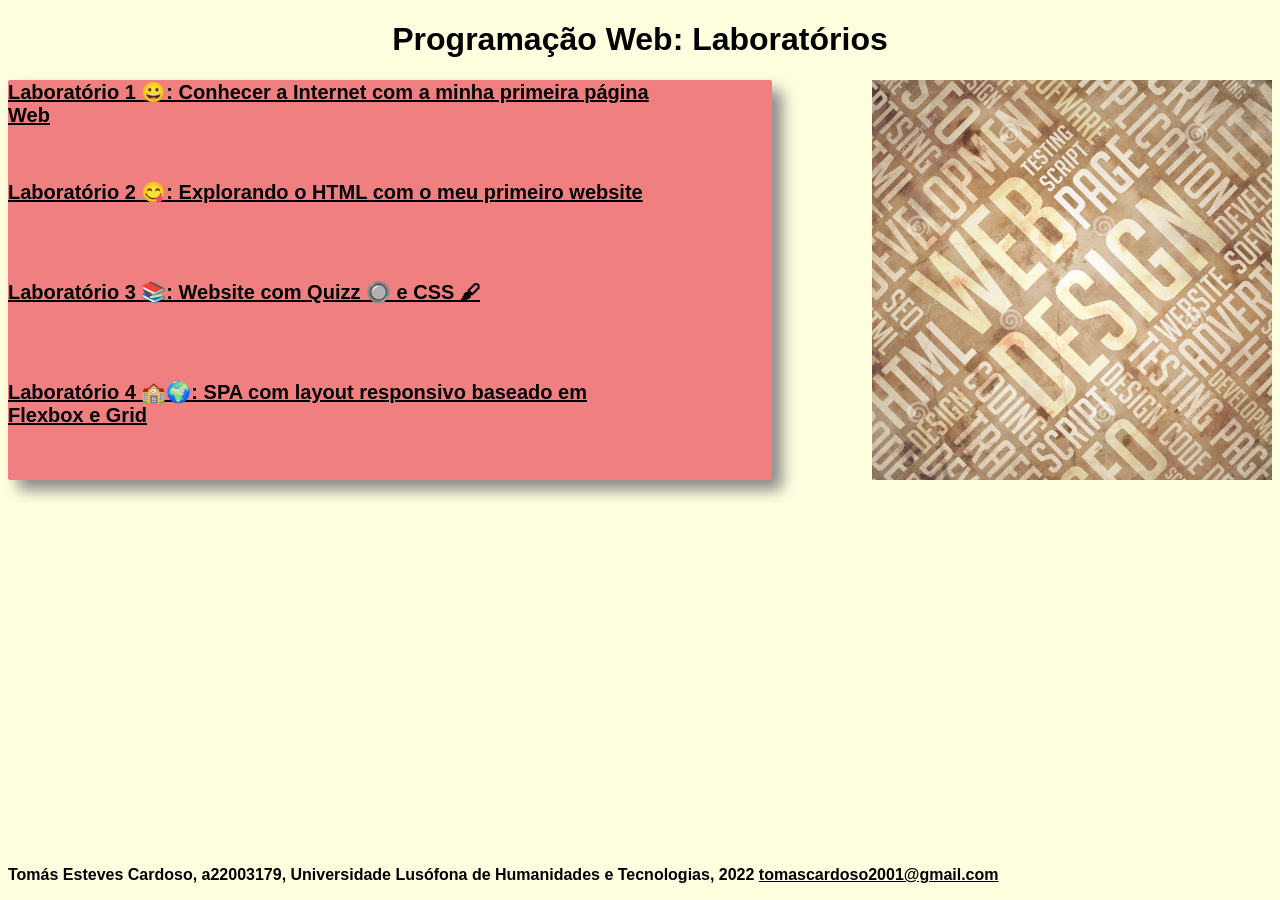
<file: index.html>
<!DOCTYPE html>
<html lang="pt">
<head>
    <meta charset="UTF-8">
    <link rel="stylesheet" href="styles.css">
    <meta name="viewport"content="width=device-width,initial-scale=1.0">
    <title>PW Labs</title>
</head>
<body>
    <header>
        <h1>Programação Web: Laboratórios</h1>
    </header>
    <main>
        <div class = "main-div">
            <nav>
                <div class = "div-labs">
                    <div id = "div-lab1"><a href="lab1/index.html">Laboratório 1 😀: Conhecer a Internet com a minha primeira página Web </a></div>
                    <div id = "div-lab2"><a href="lab2/index.html">Laboratório 2 😋: Explorando o HTML com o meu primeiro website </a></div>
                    <div id = "div-lab3"><a href="lab3/index.html">Laboratório 3 📚: Website com Quizz 🔘 e CSS 🖌</a></div>
                    <div id = "div-lab4"><a href="lab4/index.html">Laboratório 4 🏫🌍: SPA com layout responsivo baseado em Flexbox e Grid</a></div>
                </div>
            </nav>
            <aside><img src="images/wordcloud.jpg" height="400px" width="400px"></aside>
        </div>
    </main>
        <footer>
            <p>Tomás Esteves Cardoso, a22003179, Universidade Lusófona de Humanidades e Tecnologias, 2022
            <a href="tomascardoso2001@gmail.com">tomascardoso2001@gmail.com</a></p>
        </footer>
</body>
</html>
</file>
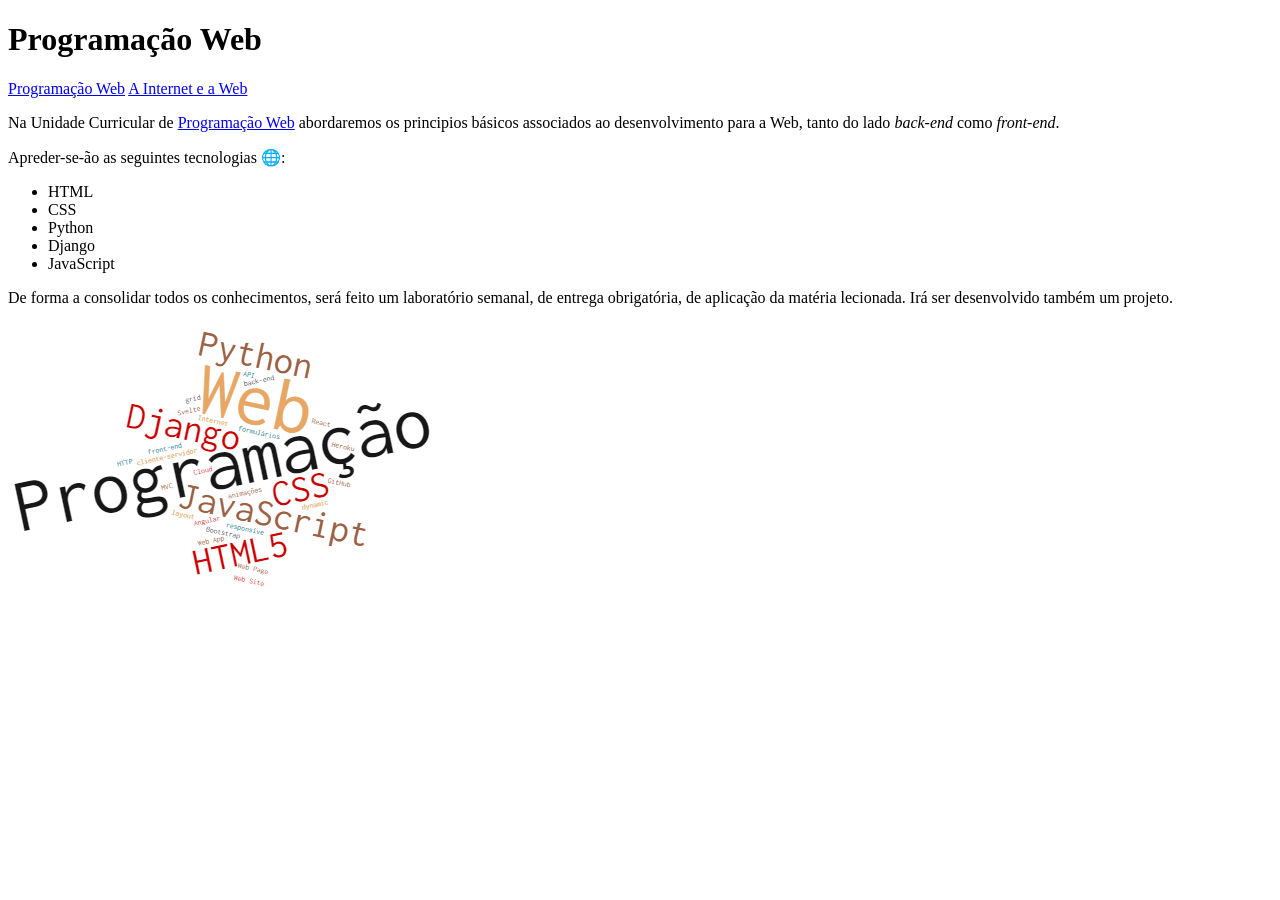
<file: lab1/index.html>
<!DOCTYPE html>
<html lang="pt">
<head>
    <meta charset="UTF-8">
    <meta http-equiv="X-UA-Compatible" content="IE=edge">
    <meta name="viewport" content="width=device-width, initial-scale=1.0">
    <title>A minha primeira página</title>
</head>
<body>
        <h1>Programação Web</h1>
        <p><a href="index.html">Programação Web</a>  <a href="report.html">A Internet e a Web</a></p>
        <p>Na Unidade Curricular de <a href="https://moodle.ensinolusofona.pt/course/view.php?id=1596">Programação Web</a>
            abordaremos os principios básicos associados ao desenvolvimento para a Web, tanto do lado <i>back-end</i> como <i>front-end</i>.</p>

        <p>Apreder-se-ão as seguintes tecnologias &#127760;:</p>
        <ul>
            <li>HTML</li>
            <li>CSS</li>
            <li>Python</li>
            <li>Django</li>
            <li>JavaScript</li>
        </ul>
        <p>De forma a consolidar todos os conhecimentos, será feito um laboratório semanal, de entrega obrigatória, de aplicação da matéria lecionada. Irá ser desenvolvido também um projeto.</p>

        <img src="images/wordcloud.png">
</body>
</html>
</file>
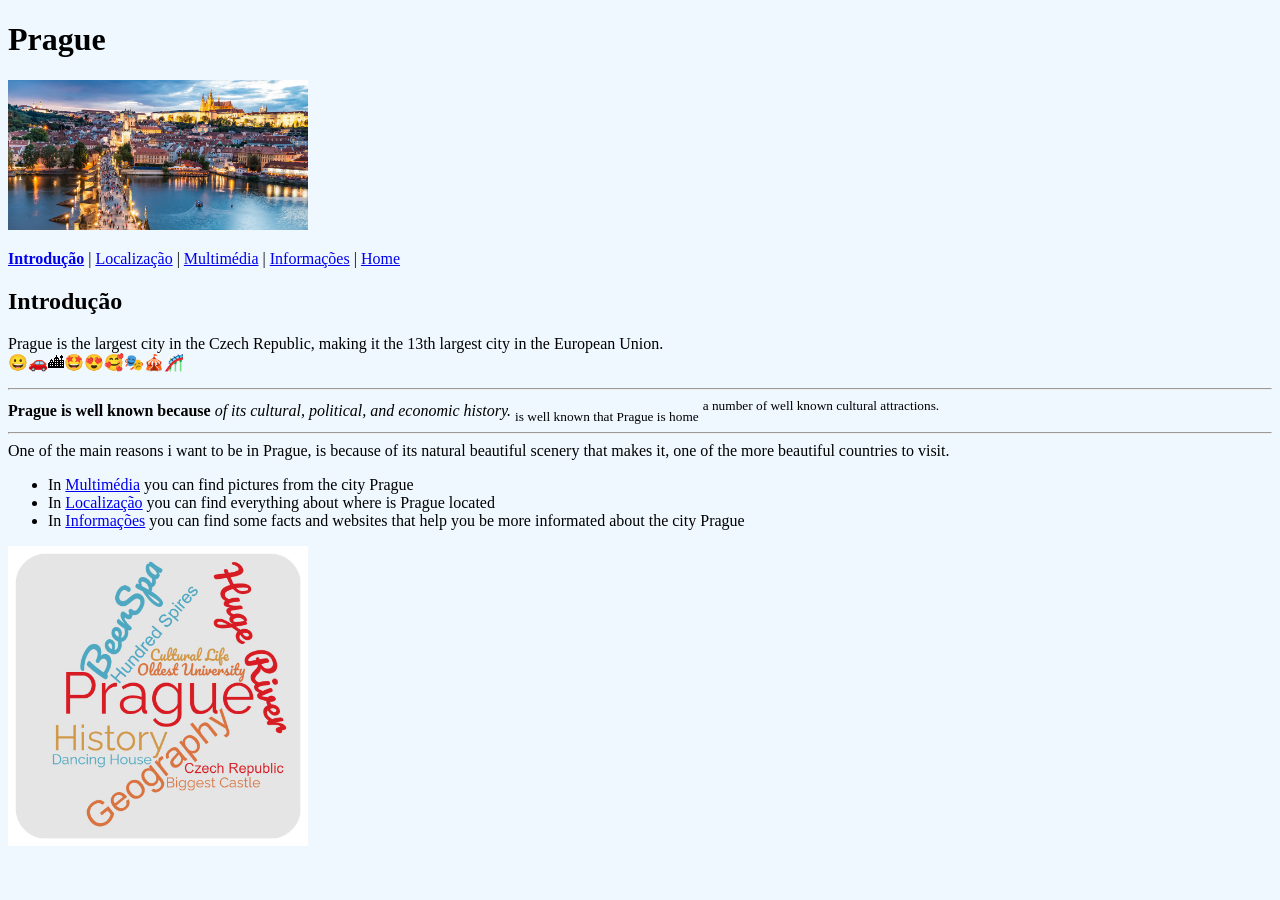
<file: lab2/index.html>
<!DOCTYPE html>
<html lang="pt">
    <head>
        <meta name="author" content="Tomás Cardoso">
        <meta name="keywords" content="palavras chave">
        <meta name="description" content="Website sobre Praga">
        <link rel="shortcut icon" href="images/favicon2.ico" type="image/x-icon">
        <link rel="icon" href="/favicon.ico" type="image/x-icon">
        <title>Introduction</title>
    </head>
    <body><body style="background-color:#F0F8FF;">
        <h1>Prague</h1>
        <img src = "images/Prague.jpg" width="300px"><br>
            <p>
                <a href="index.html"><b>Introdução</b></a> |
                <a href="local.html">Localização</a> |
                <a href="multimedia.html">Multimédia</a> |
                <a href="info.html">Informações</a> |
                <a href="../index.html">Home</a>
            </p>
            <h2>Introdução</h2>
            <p>
            Prague is the largest city in the Czech Republic, making it the 13th largest city in the European Union.<br>
            😀🚗🏙🤩😍🥰🎭🎪🎢
            <hr>
            <b>Prague is well known because </b> <i>of its cultural, political, and economic history.</i> <sub> is well known that Prague is home</sub> <sup>a number of well known cultural attractions.</sup> 
            <hr>
            One of the main reasons i want to be in Prague, is because of its natural beautiful scenery that makes it, one of the more beautiful countries to visit.
            </p>

            <ul>
                <li>In <a href="multimedia.html">Multimédia</a> you can find pictures from the city Prague</li>
                <li>In <a href="local.html">Localização</a> you can find everything about where is Prague located</li>
                <li>In <a href="info.html">Informações</a> you can find some facts and websites that help you be more informated about the city Prague</li>
            </ul>
            <img src = "images/wordcloud.jpg" width="300px"><br>
    </body>
</html>
</file>
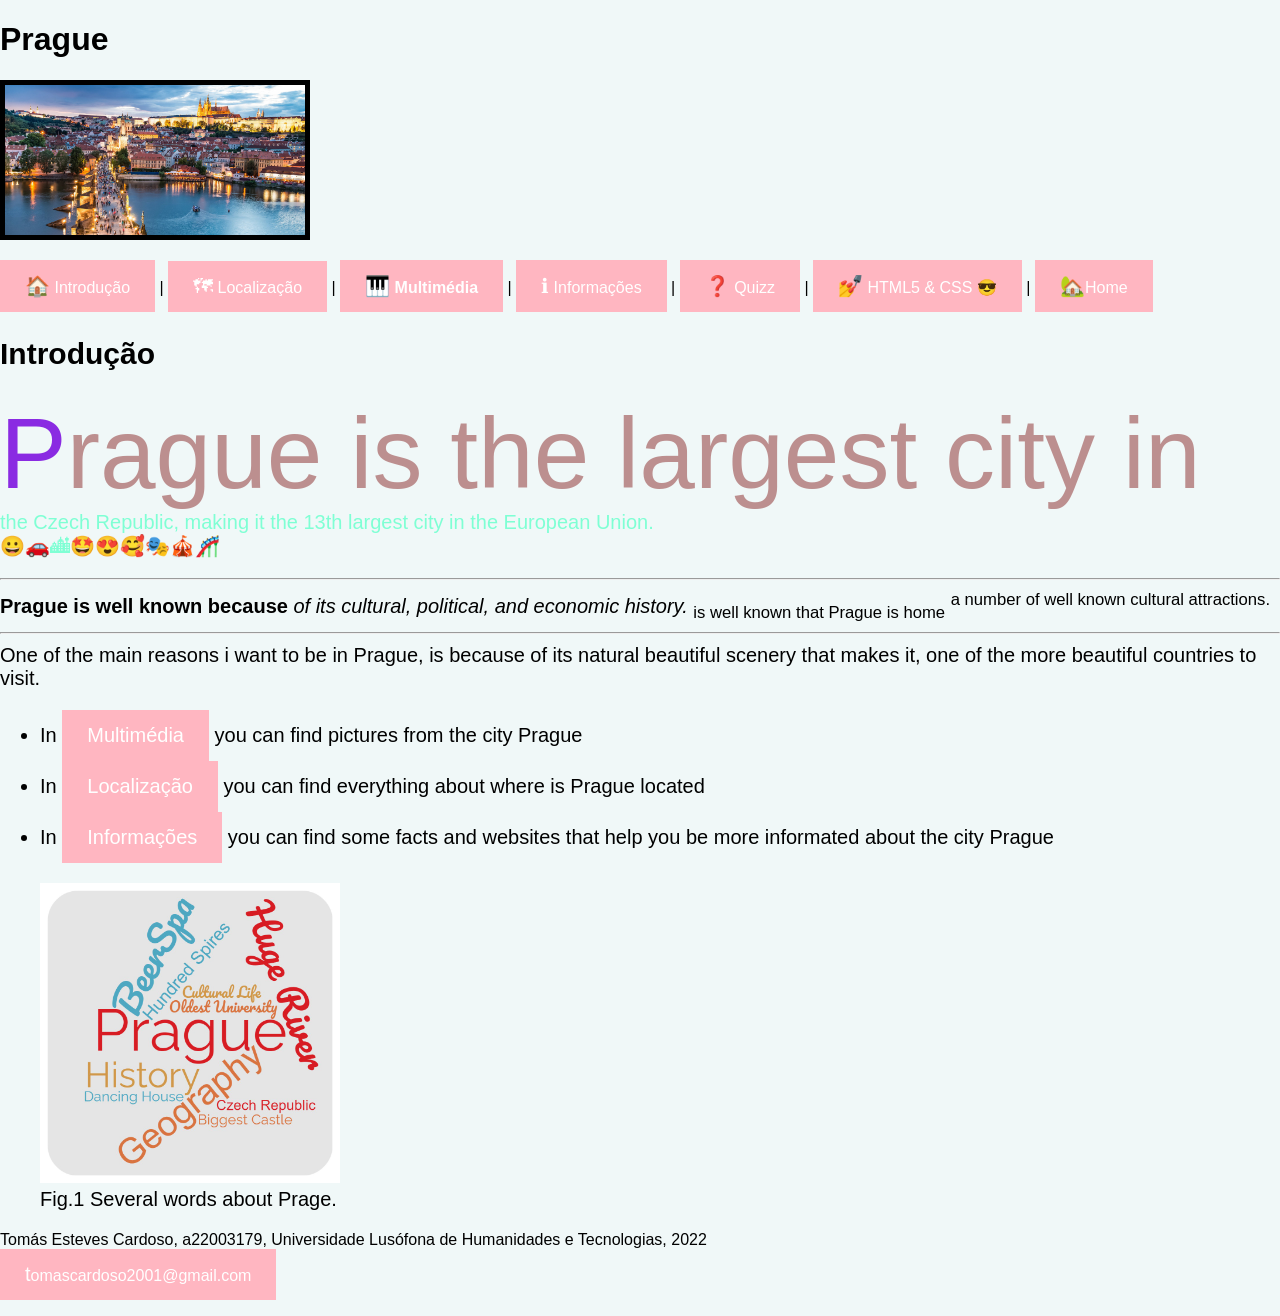
<file: lab3/index.html>
<!DOCTYPE html>
<html lang="pt">
    <head>
        <meta charset="UTF-8">
        <meta name="author" content="Tomás Cardoso">
        <meta name="keywords" content="palavras chave">
        <meta name="description" content="Website sobre Praga">
        <link rel="shortcut icon" href="images/favicon2.ico" type="image/x-icon">
        <link rel="icon" href="/favicon.ico" type="image/x-icon">
        <link rel="stylesheet" href="estilos.css">
        <title>Introduction</title>
    </head>
    <body><body>
        <header>
            <h1>Prague</h1>
            <img src = "images/Prague.jpg" width="300px" id="pInit"><br>
        </header>
          <nav>
            <p>
                <a href="index.html">🏠 Introdução</a> |
                <a href="local.html">🗺 Localização</a> |
                <a href="multimedia.html"><b>🎹 Multimédia</b></a> |
                <a href="info.html">ℹ Informações</a> |
                <a href="quizz.html">❓ Quizz </a> |
                <a href="html5-css.html">💅 HTML5 & CSS 😎 </a> |
                <a href="../index.html">🏡Home</a>
            </p></nav>
            <div>
                <main>
                    <section>
                        <h2>Introdução</h2>
                        <p id = "firstParagraph">
                        Prague is the largest city in the Czech Republic, making it the 13th largest city in the European Union.<br>
                        😀🚗🏙🤩😍🥰🎭🎪🎢
                        <hr>
                        <b>Prague is well known because </b> <i>of its cultural, political, and economic history.</i> <sub> is well known that Prague is home</sub> <sup>a number of well known cultural attractions.</sup> 
                        <hr>
                        One of the main reasons i want to be in Prague, is because of its natural beautiful scenery that makes it, one of the more beautiful countries to visit.
                        </p>

                        <ul>
                            <li>In <a href="multimedia.html">Multimédia</a> you can find pictures from the city Prague</li>
                            <li>In <a href="local.html">Localização</a> you can find everything about where is Prague located</li>
                            <li>In <a href="info.html">Informações</a> you can find some facts and websites that help you be more informated about the city Prague</li>
                        </ul>
                        <figure>
                            <img src = "images/wordcloud.jpg" width="300px"><br>
                            <figcaption>Fig.1 Several words about Prage.</figcaption>
                        </figure>
                    </section>
                </main>
            </div>
            <footer>
                <p>Tomás Esteves Cardoso, a22003179, Universidade Lusófona de Humanidades e Tecnologias, 2022 <br>
                <a href="tomascardoso2001@gmail.com">tomascardoso2001@gmail.com</a></p>
            </footer>
    </body>
</html>
</file>
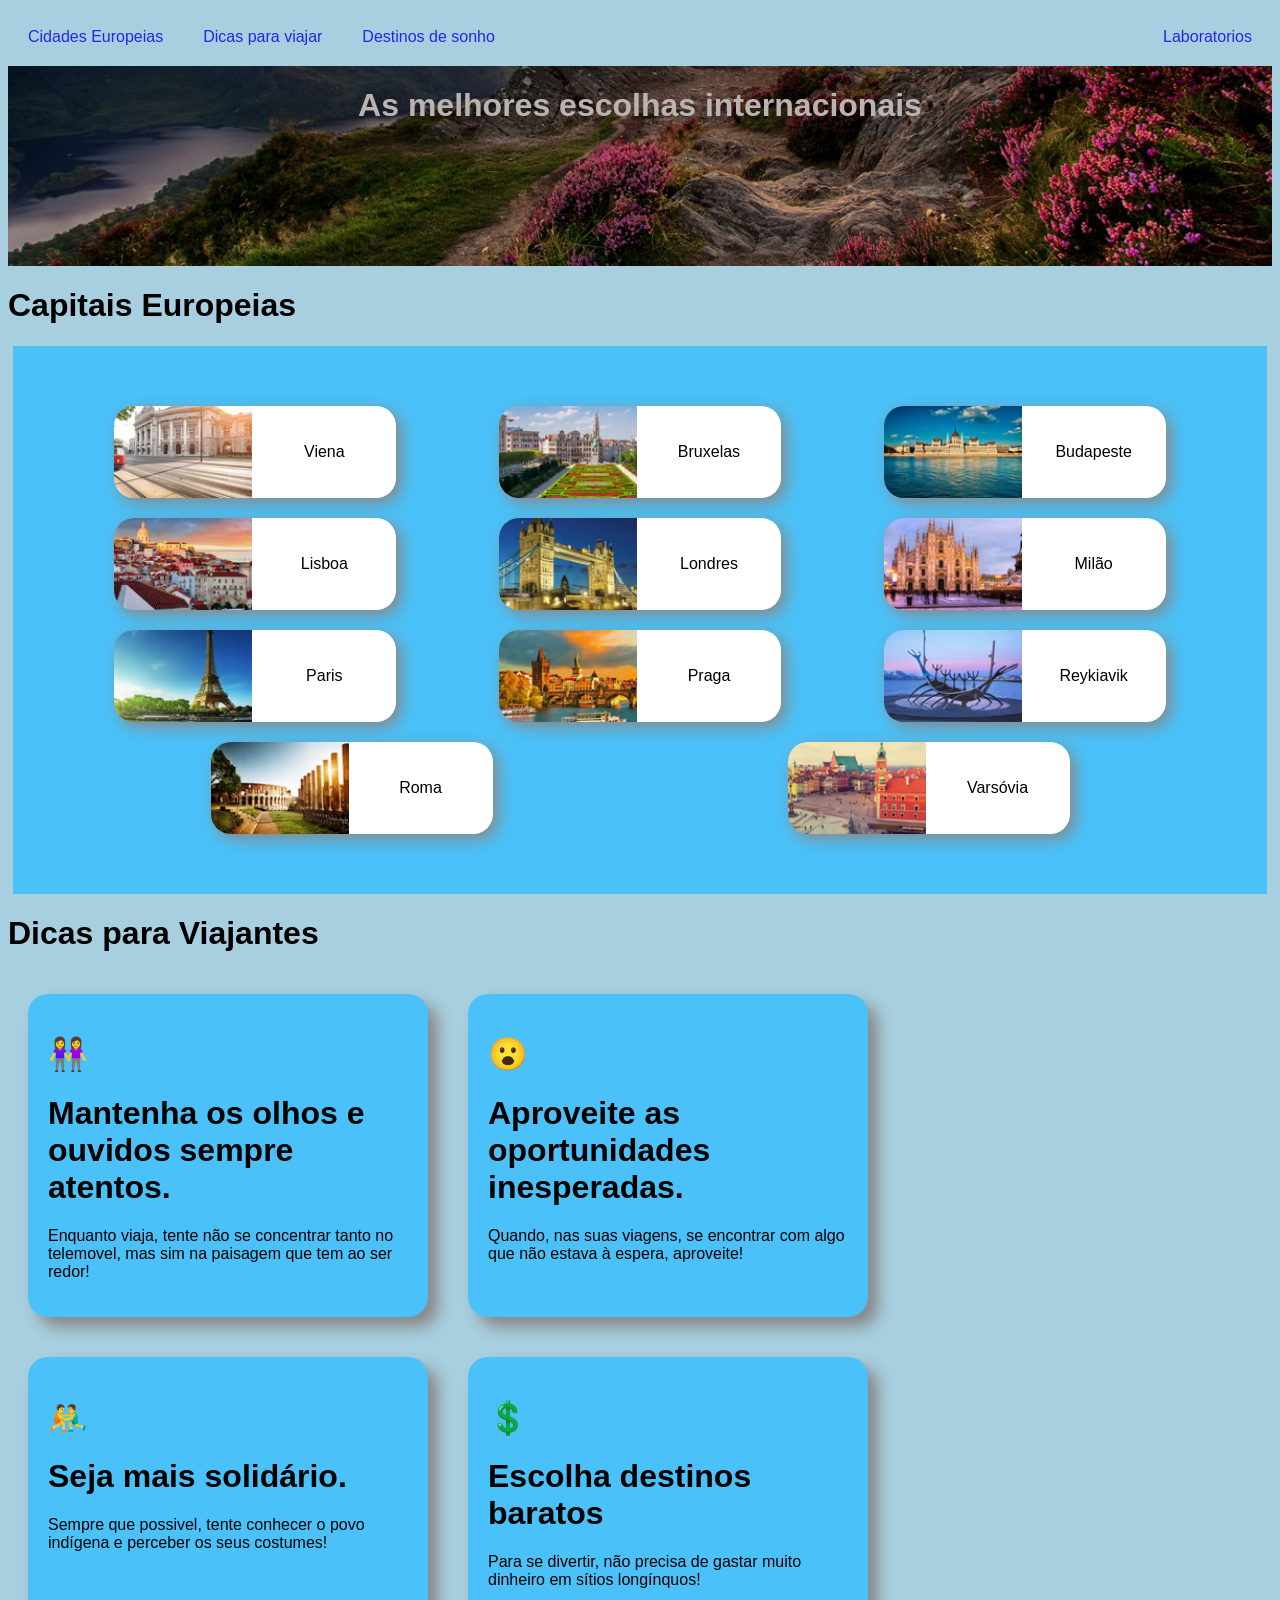
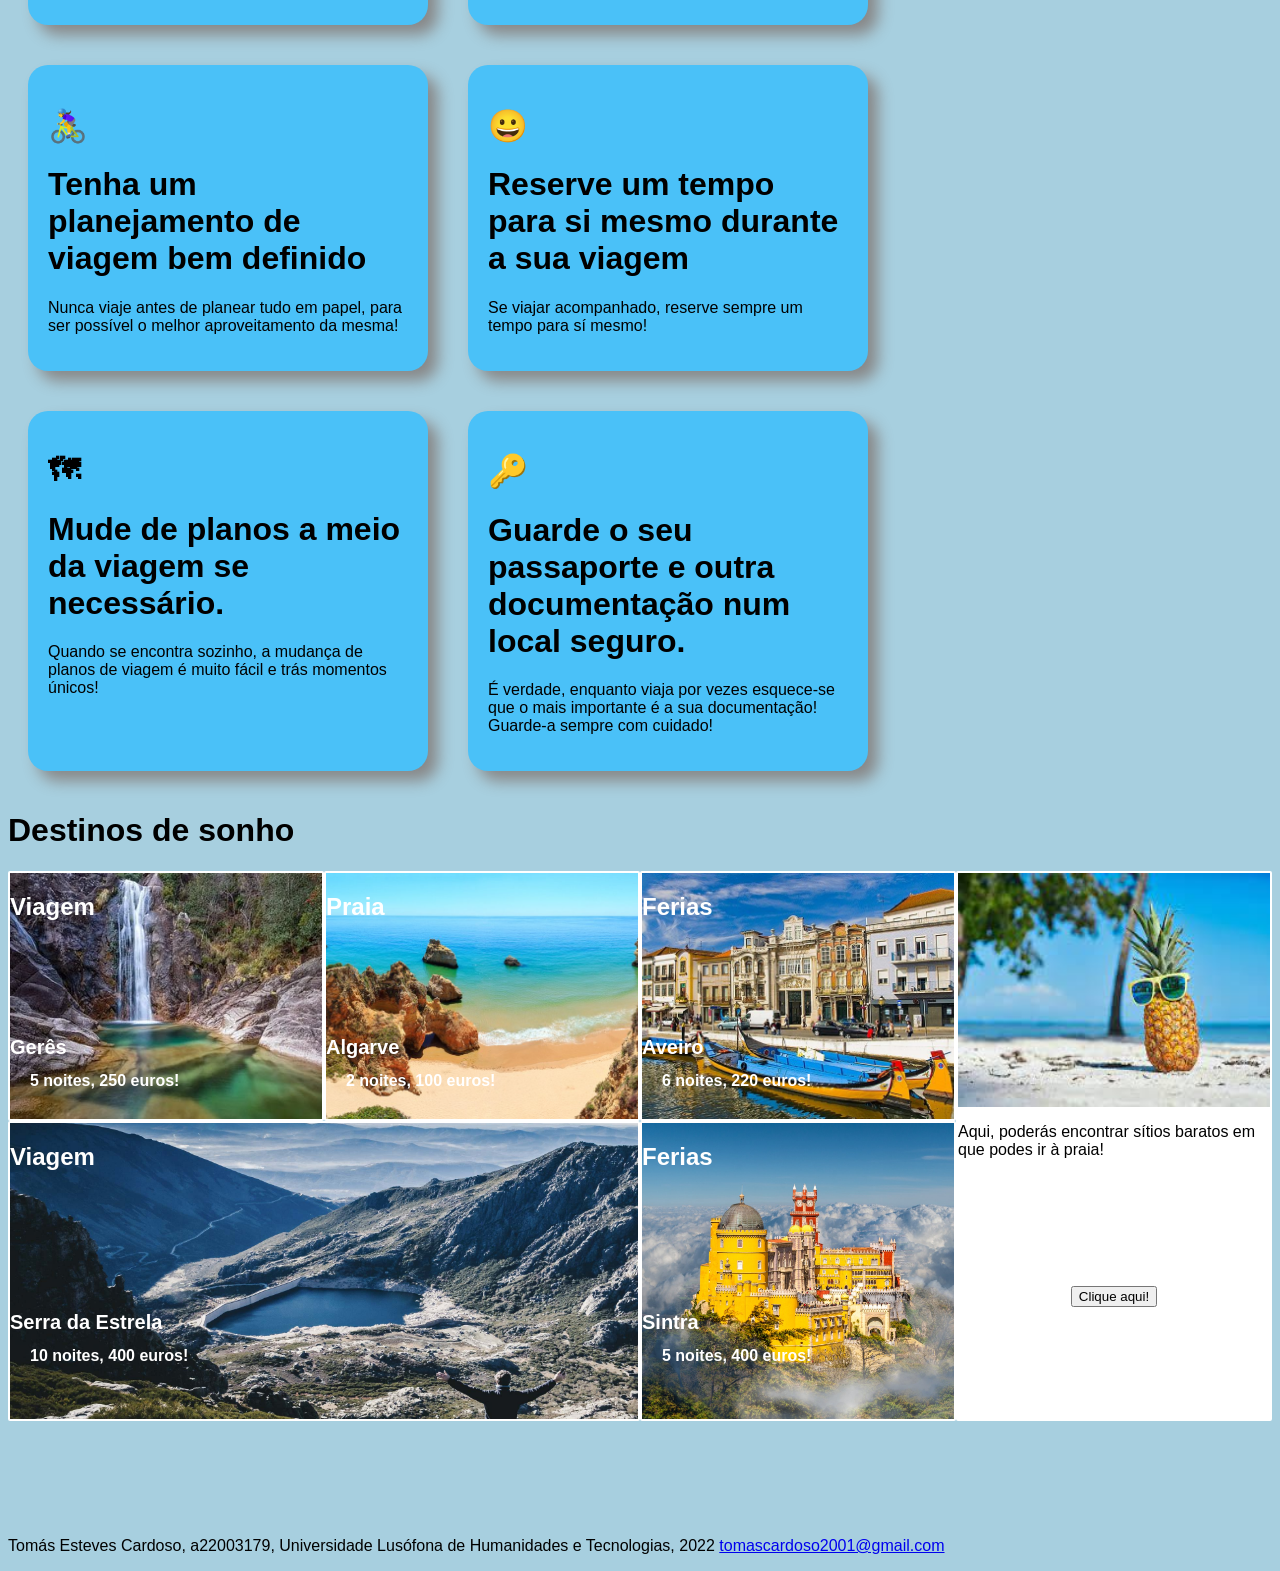
<file: lab4/index.html>
<!DOCTYPE html>
<html lang="pt">
    <head>
        <meta charset="UTF-8">
        <meta name="author" content="Tomás Cardoso">
        <meta name="description" content="Viagens">
        <link rel="shortcut icon" href="images/favicon2.ico" type="image/x-icon">
        <link rel="icon" href="/favicon.ico" type="image/x-icon">
        <link rel="stylesheet" href="styles.css">
        <meta name="viewport"content="width=device-width,initial-scale=1.0">
        <title>Capitais Europeias</title>
    </head>
    <body>
        <nav class="menu">
        <a href="#capitais">Cidades Europeias</a>
        <a href="#dicas">Dicas para viajar</a>
        <a href="#destinos-sonho">Destinos de sonho</a>
        <a href="../index.html">Laboratorios</a>
        </nav>
        <div class="cabecalho">
            <h1>As melhores escolhas internacionais</h1>
        </div>
        <h1 id="capitaisEur">Capitais Europeias</h1>
            <div class="capitais">
                <div>
                    <div><img src="images\viena.avif"></div>
                    <div><p>Viena</p></div>
                </div>
                <div>
                    <div><img src="images\bruxelas.avif"></div>
                    <div><p>Bruxelas</p></div>
                </div>
                <div>
                    <div><img src="images\budapeste.avif"></div>
                    <div><p>Budapeste</p></div>
                </div>
                <div>
                    <div><img src="images\lisboa.avif"></div>
                    <div><p>Lisboa</p></div>
                </div>
                <div>
                    <div><img src="images\londres.avif"></div>
                    <div><p>Londres</p></div>
                </div>
                <div>
                    <div><img src="images\milao.avif"></div>
                    <div><p>Milão</p></div>
                </div>
                <div>
                    <div><img src="images\paris.avif"></div>
                    <div><p>Paris</p></div>
                </div>
                <div>
                    <div><img src="images\praga.avif"></div>
                    <div>Praga</div> 
                </div>
                <div>
                    <div><img src="images\reykiavik.avif"></div>
                    <div>Reykiavik</div> 
                </div>
                <div>
                    <div><img src="images\roma.avif"></div>
                    <div>Roma</div> 
                </div>
                <div>
                    <div><img src="images\varsovia.avif"></div>
                    <div>Varsóvia</div> 
                </div>
            </div>
        <h1 id = "dicas">Dicas para Viajantes</h1>
            <div class="dicas">
                <div>
                        <h1>👭</h1>
                        <h1>Mantenha os olhos e ouvidos sempre atentos.</h1>
                        <p>Enquanto viaja, tente não se concentrar tanto no telemovel, mas sim na paisagem que tem ao ser redor!</p>
                </div>
                <div>
                        <h1>😮</h1>
                        <h1>Aproveite as oportunidades inesperadas.</h1>
                        <p>Quando, nas suas viagens, se encontrar com algo que não estava à espera, aproveite!</p>
                </div>
                <div>
                        <h1>🤼‍♂️</h1>
                        <h1>Seja mais solidário.</h1>
                        <p>Sempre que possivel, tente conhecer o povo indígena e perceber os seus costumes!</p>
                </div>
                <div>
                        <h1>💲</h1>
                        <h1>Escolha destinos baratos</h1>
                        <p>Para se divertir, não precisa de gastar muito dinheiro em sítios longínquos!</p>
                </div>
                <div>
                        <h1>🚴‍♀️</h1>
                        <h1>Tenha um planejamento de viagem bem definido</h1>
                        <p>Nunca viaje antes de planear tudo em papel, para ser possível o melhor aproveitamento da mesma!</p>
                </div>
                <div>
                        <h1>😀</h1>
                        <h1>Reserve um tempo para si mesmo durante a sua viagem</h1>
                        <p>Se viajar acompanhado, reserve sempre um tempo para sí mesmo!</p>
                </div>
                <div>
                        <h1>🗺</h1>
                        <h1>Mude de planos a meio da viagem se necessário.</h1>
                        <p>Quando se encontra sozinho, a mudança de planos de viagem é muito fácil e trás momentos únicos!</p>
                </div>
                <div>
                        <h1>🔑</h1>
                        <h1>Guarde o seu passaporte e outra documentação num local seguro.</h1>
                        <p>É verdade, enquanto viaja por vezes esquece-se que o mais importante é a sua documentação! Guarde-a sempre com cuidado!</p>
                </div>
            </div>
            <h1 id = "destino">Destinos de sonho</h1>
            <div class = "destinos-sonho">
                <div class = "geres">
                    <div class="destinos-tipo"><h2>Viagem</h2></div>
                    <div class="destino-cidade"><p>Gerês</p></div>
                    <div class="destino-preco"><p>5 noites, 250 euros! </p></div>
                </div>
                <div class = "serra-da-estrela">
                    <div class="destinos-tipo"><h2>Viagem</h2></div>
                    <div class="destino-cidade"><p>Serra da Estrela </p></div>
                    <div class="destino-preco"><p>10 noites, 400 euros!</p></div>
                </div>
                <div class = "aveiro">
                    <div class="destinos-tipo"><h2>Ferias</h2></div>
                    <div class="destino-cidade"><p>Aveiro </p></div>
                    <div class="destino-preco"><p>6 noites, 220 euros!</p></div>
                </div>
                <div class = "sintra">
                    <div class="destinos-tipo"><h2>Ferias</h2></div>
                    <div class="destino-cidade"><p>Sintra </p></div>
                    <div class="destino-preco"><p>5 noites, 400 euros!</p></div>
                </div>
                <div class = "algarve">
                    <div class="destinos-tipo"><h2>Praia</h2></div>
                    <div class="destino-cidade"><p>Algarve</p></div>
                    <div class="destino-preco"><p>2 noites, 100 euros!</p></div>
                </div>
                <div class = "praia">
                    <div id="image"><img src="images/praia.jpeg" alt="Girl in a jacket" style="width:100%;height:100%;"></div>
                    <div id = "praiaTexto"><p>Aqui, poderás encontrar sítios baratos em que podes ir à praia!</p></div>
                    <div id ="button"><button>Clique aqui!</button></div>
                    
                </div>
            
            </div>
        <footer>
            <p>Tomás Esteves Cardoso, a22003179, Universidade Lusófona de Humanidades e Tecnologias, 2022
            <a href="tomascardoso2001@gmail.com">tomascardoso2001@gmail.com</a></p>
        </footer>
    </body>
</html>
</file>
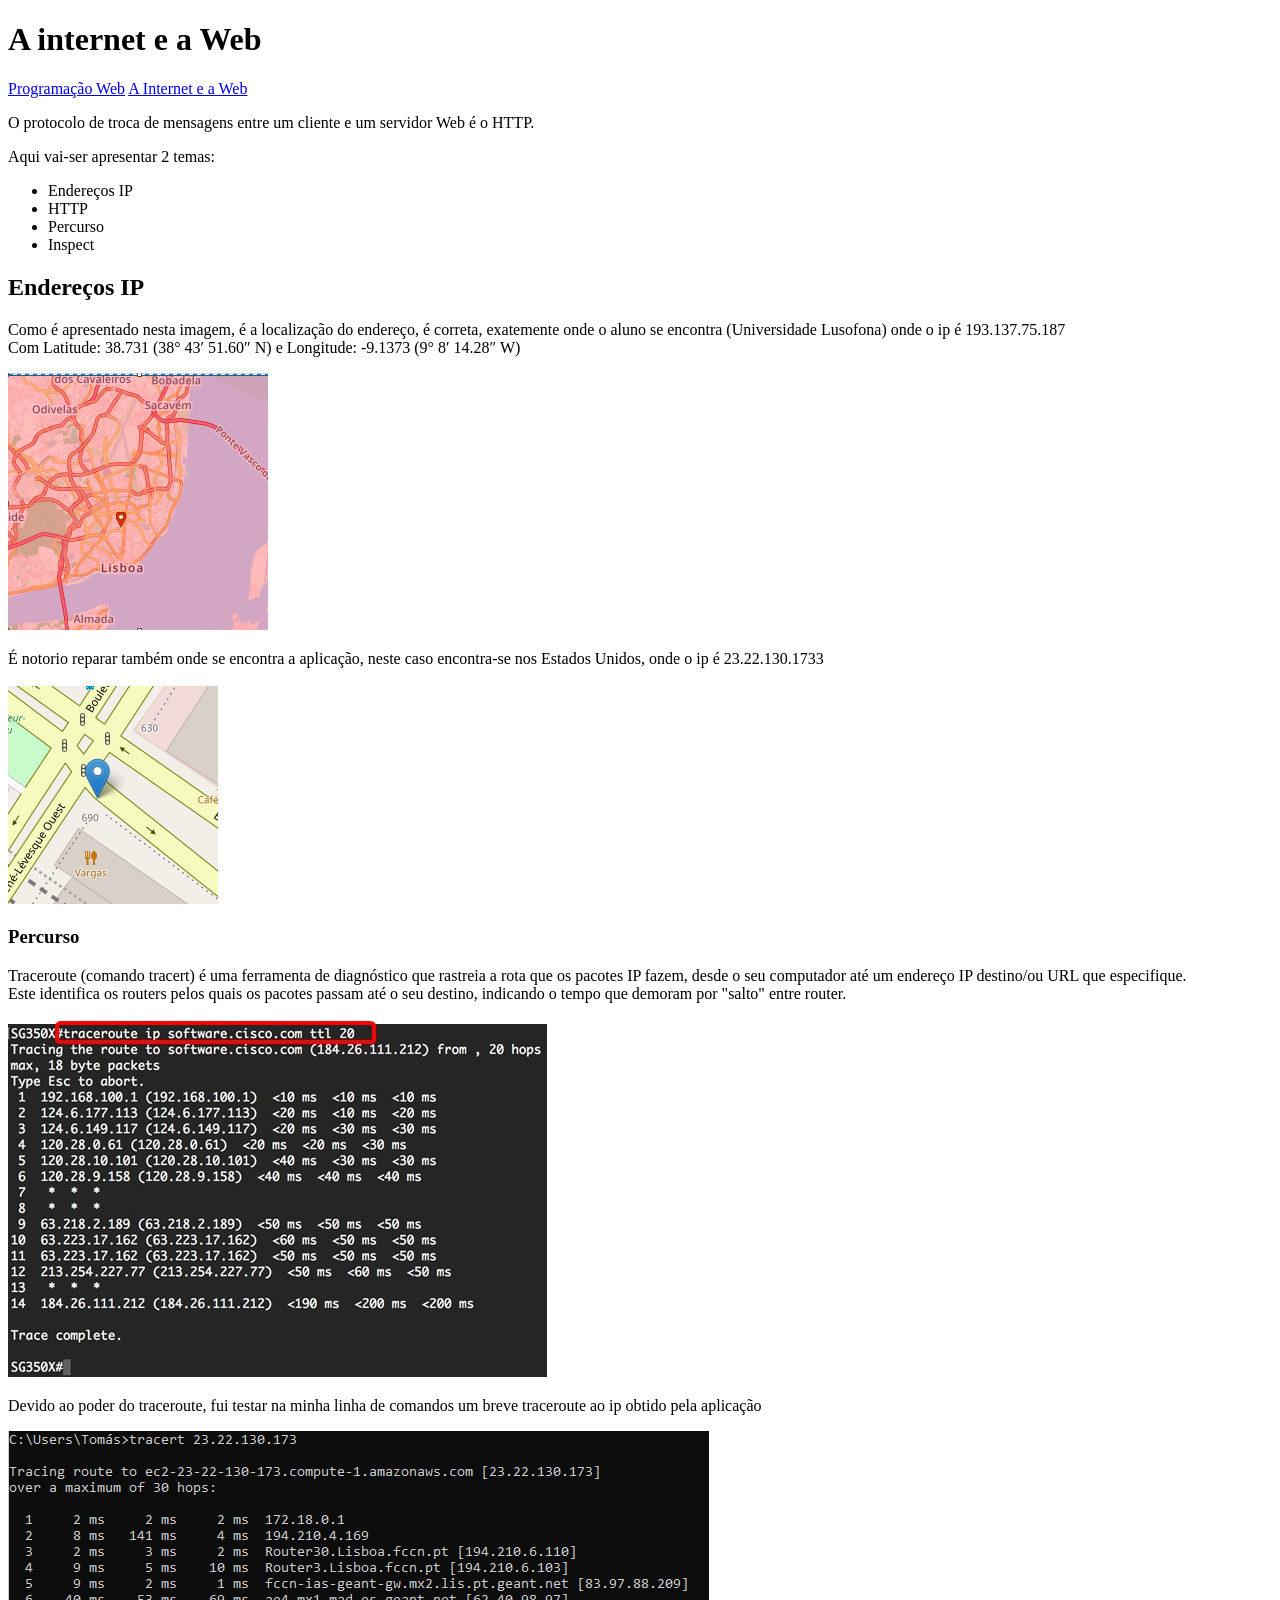
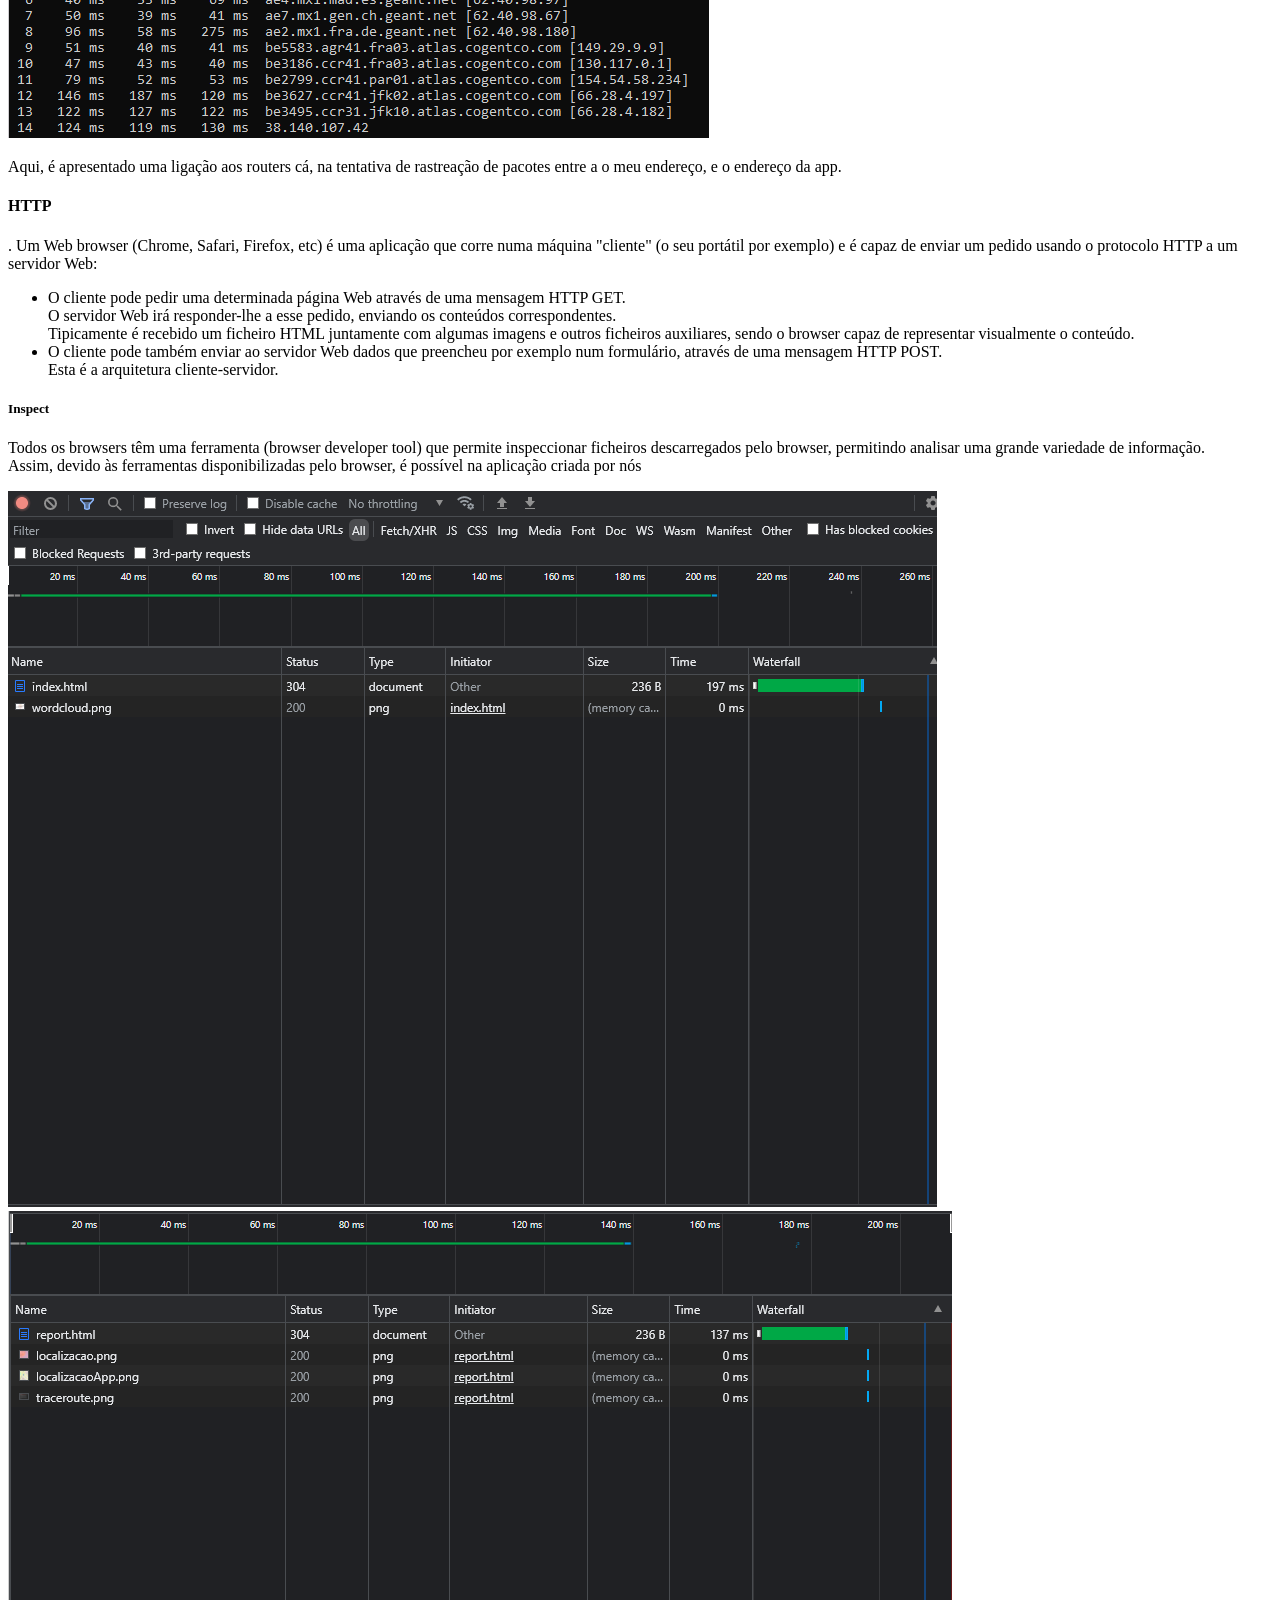
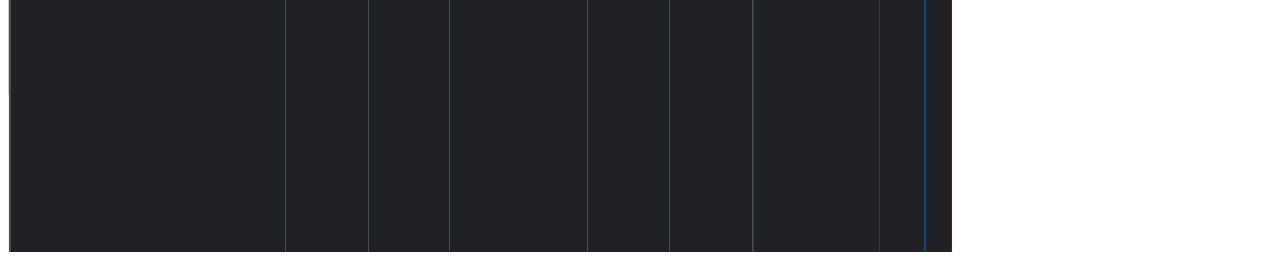
<file: lab1/report.html>
<!DOCTYPE html>
<html lang="pt">
<head>
    <meta charset="UTF-8">
    <meta http-equiv="X-UA-Compatible" content="IE=edge">
    <meta name="viewport" content="width=device-width, initial-scale=1.0">
    <title>A internet e a Web</title>
</head>
<body>
    <h1>A internet e a Web</h1>
    <p><a href="index.html">Programação Web</a>  <a href="report.html">A Internet e a Web</a></p>
        <p>O protocolo de troca de mensagens entre um cliente e um servidor Web é o HTTP.</p>
        <p>Aqui vai-ser apresentar 2 temas:</p>
        <ul>
            <li>Endereços IP</li>
            <li>HTTP</li>      
            <li>Percurso</li>
            <li>Inspect</li>     
        </ul>
    <h2>Endereços IP</h2>
        
        
        <p>Como é apresentado nesta imagem, é a localização do endereço, é correta, exatemente onde o aluno se encontra (Universidade Lusofona) onde o ip é 193.137.75.187<br>
            Com Latitude: 38.731  (38° 43′ 51.60″ N) e Longitude: -9.1373  (9° 8′ 14.28″ W)</p>
        <img src = "images/localizacao.png">
        <p>É notorio reparar também onde se encontra a aplicação, neste caso encontra-se nos Estados Unidos, onde o ip é 23.22.130.1733<br>
            </p>
        <img src = "images/localizacaoApp.png">

    <h3>Percurso</h3>
        <p>Traceroute (comando tracert) é uma ferramenta de diagnóstico que rastreia a rota que os pacotes IP fazem, desde o seu computador até um endereço IP destino/ou URL que especifique.<br> Este identifica os routers pelos quais os pacotes passam até o seu destino, indicando o tempo que demoram por "salto" entre router.</p>
        <img src = "images/traceroute.png">
        <p>Devido ao poder do traceroute, fui testar na minha linha de comandos um breve traceroute ao ip obtido pela aplicação</p>
        <img src = "images/tracerroute2.png">
        <p>Aqui, é apresentado uma ligação aos routers cá, na tentativa de rastreação de pacotes entre a o meu endereço, e o endereço da app. </p>
        
        

    <h4>HTTP</h4>
        <p>. Um Web browser (Chrome, Safari, Firefox, etc) é uma aplicação que corre numa máquina "cliente" (o seu portátil por exemplo) e é capaz de enviar um pedido usando o protocolo HTTP a um servidor Web:</p>
        <ul>
            <li>O cliente pode pedir uma determinada página Web através de uma mensagem HTTP GET. <br> O servidor Web irá responder-lhe a esse pedido, enviando os conteúdos correspondentes. <br> Tipicamente é recebido um ficheiro HTML juntamente com algumas imagens e outros ficheiros auxiliares, sendo o browser capaz de representar visualmente o conteúdo.</li>
            <li>O cliente pode também enviar ao servidor Web dados que preencheu por exemplo num formulário, através de uma mensagem HTTP POST. <br> Esta é a arquitetura cliente-servidor.</li>
        </ul>

    <h5>Inspect</h5>
        <p>Todos os browsers têm uma ferramenta (browser developer tool) que permite inspeccionar ficheiros descarregados pelo browser, permitindo analisar uma grande variedade de informação.<br>
        Assim, devido às ferramentas disponibilizadas pelo browser, é possível na aplicação criada por nós</p>
        <img src = "images/network2.png">
        <img src = "images/Network.png">
</body>
</html>
</file>
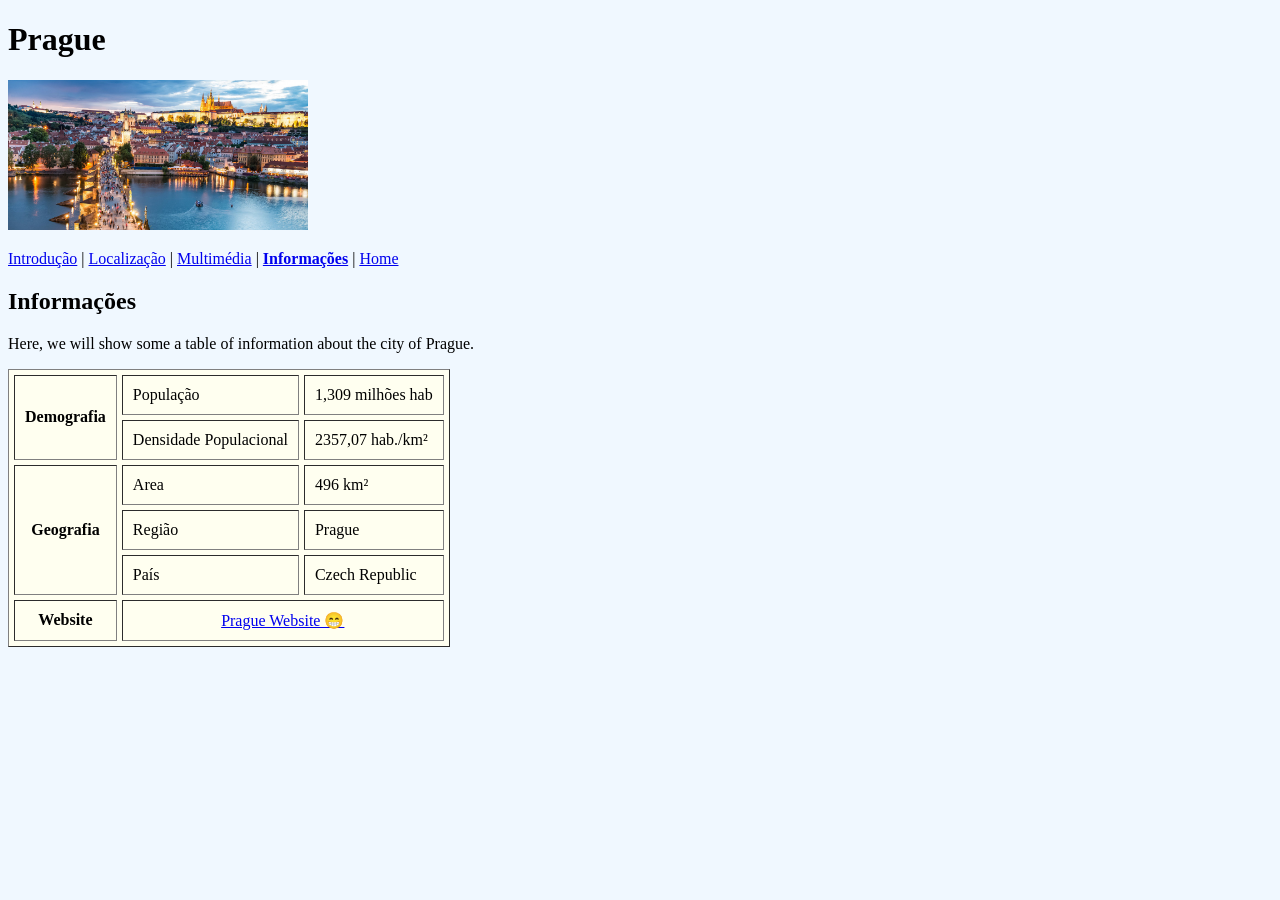
<file: lab2/info.html>
<!DOCTYPE html>
<html lang="pt">
    <head>
        <meta name="author" content="Tomás Cardoso">
        <meta name="keywords" content="palavras chave">
        <meta name="description" content="Website sobre Praga">
        <link rel="shortcut icon" href="images/favicon2.ico" type="image/x-icon">
        <link rel="icon" href="/favicon.ico" type="image/x-icon">
        <title>Information</title>
    </head>
    <body><body style="background-color:#F0F8FF;">
        <h1>Prague</h1>
        <img src = "images/Prague.jpg" width="300px"><br>
            <p>
                <a href="index.html">Introdução</a> |
                <a href="local.html">Localização</a> |
                <a href="multimedia.html">Multimédia</a> |
                <a href="info.html"><b>Informações</b></a> |
                <a href="../index.html">Home</a>
            </p>

            <h2>Informações</h2>
                <p>Here, we will show some a table of information about the city of Prague.</p>

                <table cellspacing = "5", border="1", align="left", cellpadding = "10", bgcolor = "FFFFF0">
                    <tr>
                      <th rowspan="2">Demografia</th>
                        <td>População</td>
                        <td>1,309 milhões hab</td>
                    
                    </tr>
                    <tr>
                      <td>Densidade Populacional</td>
                      <td>2357,07 hab./km²</td>
                    </tr>
                    <tr>
                      <th rowspan="3">Geografia</th>
                      <td>Area</td>
                      <td>496 km²</td>
                    </tr>
                    <tr>
                        <td>Região</td>
                        <td>Prague</td>
                      </tr>
                      <tr>
                        <td>País</td>
                        <td>Czech Republic</td>
                      </tr>

                      <tr>
                        <th>Website</th>
                        <td colspan="3" align="center"><a href= "https://www.prague.eu/en">Prague Website 😁</a></td>
                      </tr>
                  </table>
    </body>
</html>
</file>
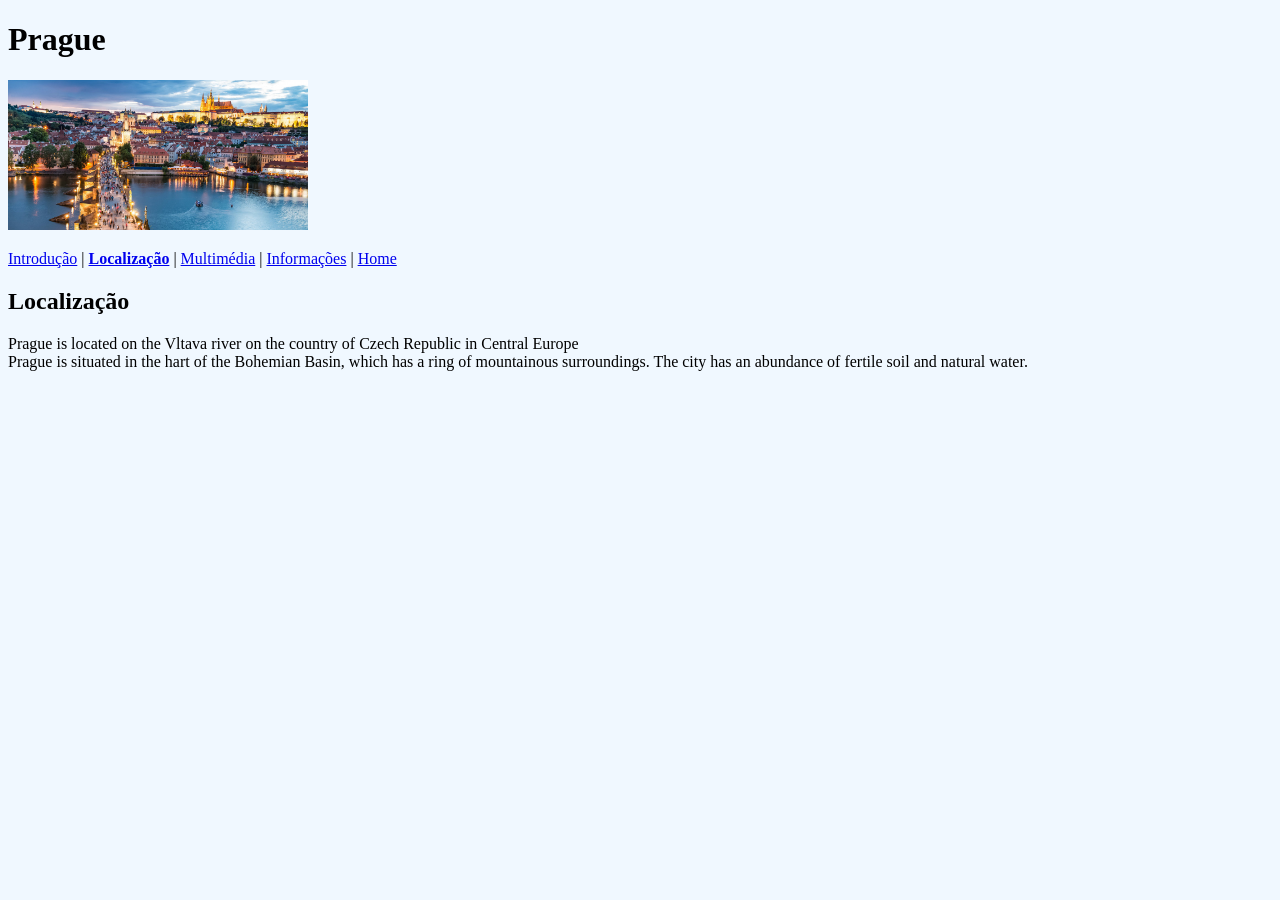
<file: lab2/local.html>
<!DOCTYPE html>
<html lang="pt">
    <head>
        <meta name="author" content="Tomás Cardoso">
        <meta name="keywords" content="palavras chave">
        <meta name="description" content="Website sobre Praga">
        <link rel="shortcut icon" href="images/favicon2.ico" type="image/x-icon">
        <link rel="icon" href="/favicon.ico" type="image/x-icon">
        <title>Localization</title>
    </head>
    <body><body style="background-color:#F0F8FF;">
        <h1>Prague</h1>
        <img src = "images/Prague.jpg" width="300px"><br>
            <p>
                <a href="index.html">Introdução</a> |
                <a href="local.html"><b>Localização</b></a> |
                <a href="multimedia.html">Multimédia</a> |
                <a href="info.html">Informações</a> |
                <a href="../index.html">Home</a>
            </p>
                <h2>Localização</h2>
                    <p>Prague is located on the Vltava river on the country of Czech Republic in Central Europe <br> Prague is situated in the hart of the Bohemian Basin, which has a ring of mountainous surroundings. The city has an abundance of fertile soil and natural water.</p>
                    <iframe src="https://www.google.com/maps/embed?pb=!1m18!1m12!1m3!1d327864.24120414926!2d14.18544508487069!3d50.05933245499073!2m3!1f0!2f0!3f0!3m2!1i1024!2i768!4f13.1!3m3!1m2!1s0x470b939c0970798b%3A0x400af0f66164090!2sPraga%2C%20Tch%C3%A9quia!5e0!3m2!1spt-PT!2spt!4v1646333359913!5m2!1spt-PT!2spt" width="400" height="300" style="border:0;" allowfullscreen="" loading="lazy"></iframe>
    </body>
</html>
</file>
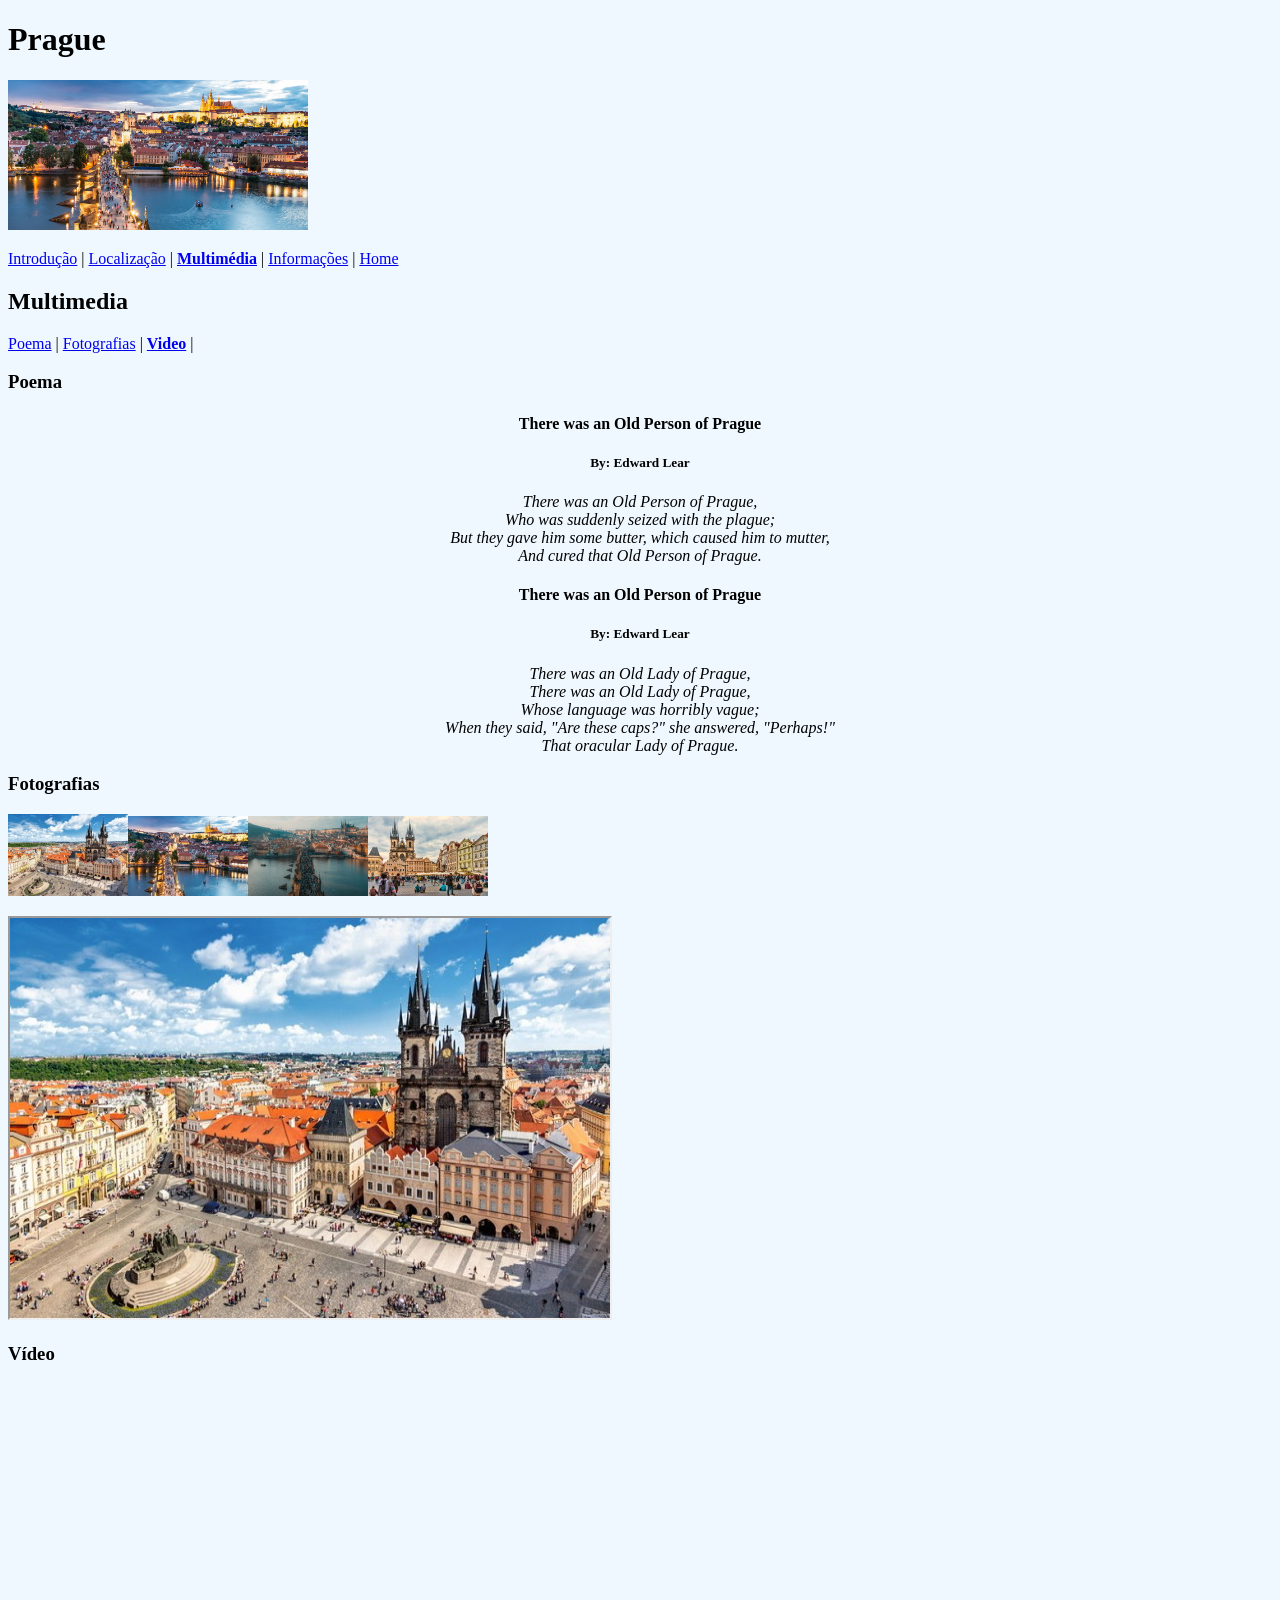
<file: lab2/multimedia.html>
<!DOCTYPE html>
<html lang="pt">
    <head>
        <meta name="author" content="Tomás Cardoso">
        <meta name="keywords" content="palavras chave">
        <meta name="description" content="Website sobre Praga">
        <link rel="shortcut icon" href="images/favicon2.ico" type="image/x-icon">
        <link rel="icon" href="/favicon.ico" type="image/x-icon">
        <title>Multimedia</title>
    </head>
    <body><body style="background-color:#F0F8FF;">
        <h1>Prague</h1>
        <img src = "images/Prague.jpg" width="300px"><br>
            <p>
                <a href="index.html">Introdução</a> |
                <a href="local.html">Localização</a> |
                <a href="multimedia.html"><b>Multimédia</b></a> |
                <a href="info.html">Informações</a> |
                <a href="../index.html">Home</a>
            </p>



        <h2>Multimedia</h2>
            <p>
                <a href="#poem">Poema</a> |
                <a href="#photos">Fotografias</a> |
                <a href="#video"><b>Video</b></a> |
            </p>

            <h3 id="poem">Poema</h3>
            <h4 style="text-align: center;">There was an Old Person of Prague</h4>
            <h5 style="text-align: center;">By: Edward Lear</h5>
            <p style="text-align: center;"><i>There was an Old Person of Prague,<br>
                Who was suddenly seized with the plague;<br>
                But they gave him some butter, which caused him to mutter,<br>
                And cured that Old Person of Prague.</i></p>

            <h4 style="text-align: center;">There was an Old Person of Prague</h4>
            <h5 style="text-align: center;">By: Edward Lear</h5>
            <p style="text-align: center;"><i>There was an Old Lady of Prague,<br>
                There was an Old Lady of Prague,<br>
                Whose language was horribly vague;<br>
                When they said, "Are these caps?" she answered, "Perhaps!"<br>
                That oracular Lady of Prague.</i></p>
    

            <h3 id="photos">Fotografias</h3>
            <p><a href= "images/PragueGrande.jpg" target = "foto_a"><img src="images/PraguePequeno.jpg" alt="foto da cidade"><a href="images/Prague1Grande.jpg" target="foto_a"><img src="images/Prague1Pequeno.jpg" alt="foto da ponte de noite"><a href="images/Prague2Grande.jpg" target="foto_a"><img src="images/Prague2Pequeno.jpg" alt="foto da ponte de dia"><a href="images/Prague3Grande.jpg" target="foto_a"><img src="images/Prague3Pequeno.jpg" alt="foto perfil da cidade"></a></p>
            <iframe name="foto_a" src = "images/PragueGrande.jpg" width="600" height="400"></iframe>

            <h3 id="video">Vídeo</h3>
            <p><iframe width="600" height="400" src="https://www.youtube.com/embed/87GfE07QZdc" title="YouTube video player" frameborder="0" allow="accelerometer; autoplay; clipboard-write; encrypted-media; gyroscope; picture-in-picture" allowfullscreen></iframe></p>


    </body>
</html>
</file>
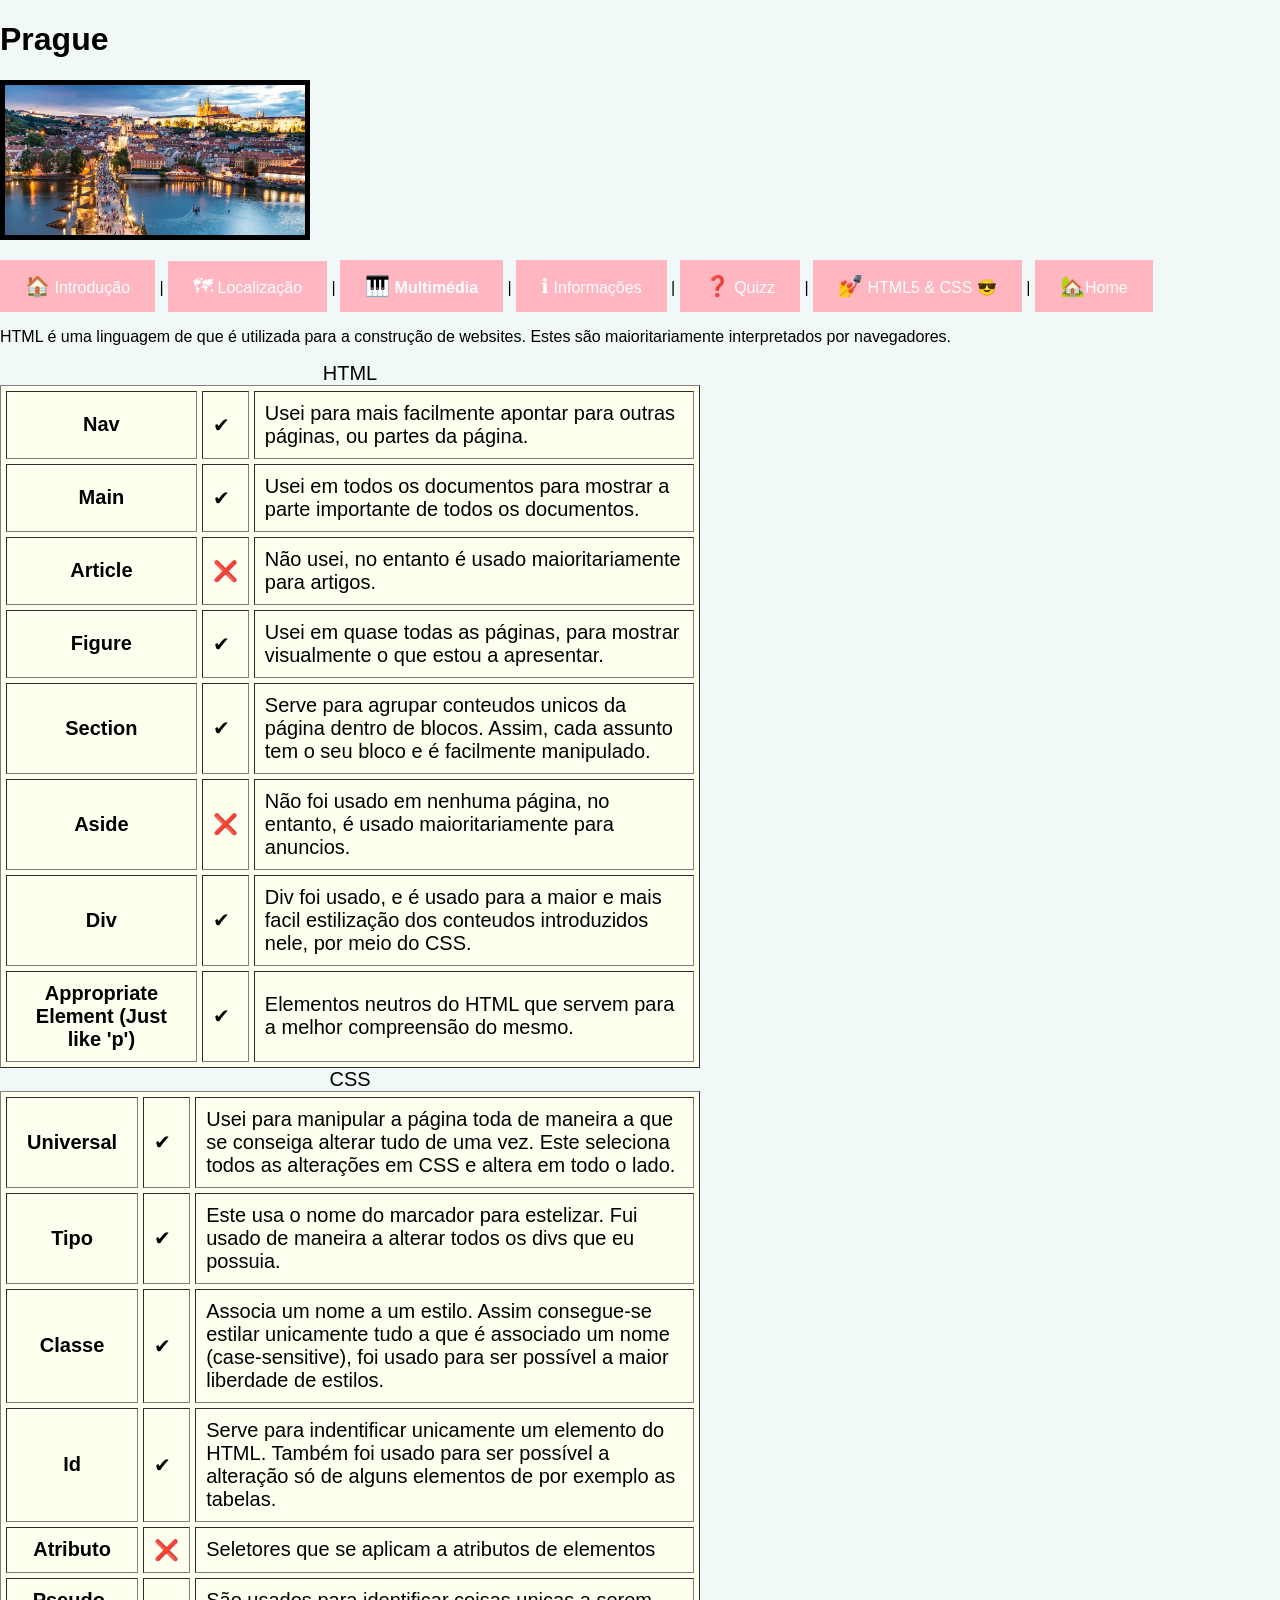
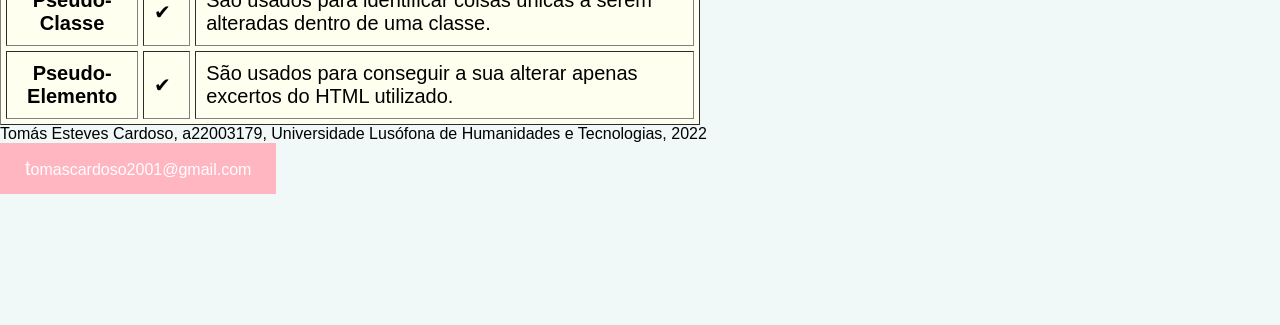
<file: lab3/html5-css.html>
<!DOCTYPE html>
<html lang="pt">
    <head>
        <meta charset="UTF-8">
        <meta name="author" content="Tomás Cardoso">
        <meta name="keywords" content="palavras chave">
        <meta name="description" content="Website sobre Praga">
        <link rel="shortcut icon" href="images/favicon2.ico" type="image/x-icon">
        <link rel="icon" href="/favicon.ico" type="image/x-icon">
        <link rel="stylesheet" href="estilos.css">
    </head>
    <body><body>
        <header>
            <h1>Prague</h1>
            <img src = "images/Prague.jpg" width="300px" id="pInit"><br>
        </header>
          <nav>
            <p>
                <a href="index.html">🏠 Introdução</a> |
                <a href="local.html">🗺 Localização</a> |
                <a href="multimedia.html"><b>🎹 Multimédia</b></a> |
                <a href="info.html">ℹ Informações</a> |
                <a href="quizz.html">❓ Quizz </a> |
                <a href="html5-css.html">💅 HTML5 & CSS 😎 </a> |
                <a href="../index.html">🏡Home</a>
            </p></nav>

            <main>
                <section>
                    <p>HTML é uma linguagem de que é utilizada para a construção de websites. Estes são maioritariamente interpretados por navegadores.</p>
                </section>
                <section>
                    <div class = "div1">
                        <table cellspacing = "5", border="1", align="left", cellpadding = "10", bgcolor = "FFFFF0" id = "table2">
                            <caption>HTML</caption>
                            <tr>
                            <th>Nav</th>
                                <td>✔</td>
                                <td>Usei para mais facilmente apontar para outras páginas, ou partes da página.</td>
                            </tr>
                            <tr>
                            <th>Main</th>
                                <td>✔</td>
                                <td>Usei em todos os documentos para mostrar a parte importante de todos os documentos.</td>
                            </tr>
                            <tr>
                            <th>Article</th>
                                <td>❌</td>
                                <td>Não usei, no entanto é usado maioritariamente para artigos.</td>
                            </tr>
                            <tr>
                                <th>Figure</th>
                                <td>✔</td>
                                <td>Usei em quase todas as páginas, para mostrar visualmente o que estou a apresentar.</td>
                            </tr>
                            <tr>
                                <th>Section</th>
                                <td>✔</td>
                                <td>Serve para agrupar conteudos unicos da página dentro de blocos. Assim, cada assunto tem o seu bloco e é facilmente manipulado.</td>
                            </tr>
        
                            <tr>
                                <th>Aside</th>
                                <td>❌</td>
                                <td>Não foi usado em nenhuma página, no entanto, é usado maioritariamente para anuncios.</td>
                            </tr>
                            <tr>
                                <th>Div</th>
                                <td>✔</td>
                                <td>Div foi usado, e é usado para a maior e mais facil estilização dos conteudos introduzidos nele, por meio do CSS.</td>
                            </tr>
                            <tr>
                                <th>Appropriate Element (Just like 'p')</th>
                                <td>✔</td>
                                <td>Elementos neutros do HTML que servem para a melhor compreensão do mesmo.</td>
                            </tr>
                        </table>
                    </div>
                </section>
                <section>
                    <div class = "div2">
                        <table cellspacing = "5", border="1", align="left", cellpadding = "10", bgcolor = "FFFFF0" id = "table3">
                            <caption>CSS</caption>
                            <tr>
                            <th>Universal</th>
                                <td>✔</td>
                                <td>Usei para manipular a página toda de maneira a que se conseiga alterar tudo de uma vez. Este seleciona todos as alterações em CSS e altera em todo o lado.</td>
                            </tr>
                            <tr>
                            <th>Tipo</th>
                                <td>✔</td>
                                <td>Este usa o nome do marcador para estelizar. Fui usado de maneira a alterar todos os divs que eu possuia.</td>
                            </tr>
                            <tr>
                            <th>Classe</th>
                                <td>✔</td>
                                <td>Associa um nome a um estilo. Assim consegue-se estilar unicamente tudo a que é associado um nome (case-sensitive), foi usado para ser possível a maior liberdade de estilos.</td>
                            </tr>
                            <tr>
                                <th>Id</th>
                                <td>✔</td>
                                <td>Serve para indentificar unicamente um elemento do HTML. Também foi usado para ser possível a alteração só de alguns elementos de por exemplo as tabelas.</td>
                            </tr>
                            <tr>
                                <th>Atributo</th>
                                <td>❌</td>
                                <td>Seletores que se aplicam a atributos de elementos</td>
                            </tr>
        
                            <tr>
                                <th>Pseudo-Classe</th>
                                <td>✔</td>
                                <td>São usados para identificar coisas unicas a serem alteradas dentro de uma classe.</td>
                            </tr>
                            <tr>
                                <th>Pseudo-Elemento</th>
                                <td>✔</td>
                                <td>São usados para conseguir a sua alterar apenas excertos do HTML utilizado.</td>
                            </tr>
                        </table>
                    </div>
                </section>
            </main>
            <footer class = "footer">
                <p>Tomás Esteves Cardoso, a22003179, Universidade Lusófona de Humanidades e Tecnologias, 2022 <br>
                <a href="tomascardoso2001@gmail.com">tomascardoso2001@gmail.com</a></p>
            </footer>
    </body>
</html>
</file>
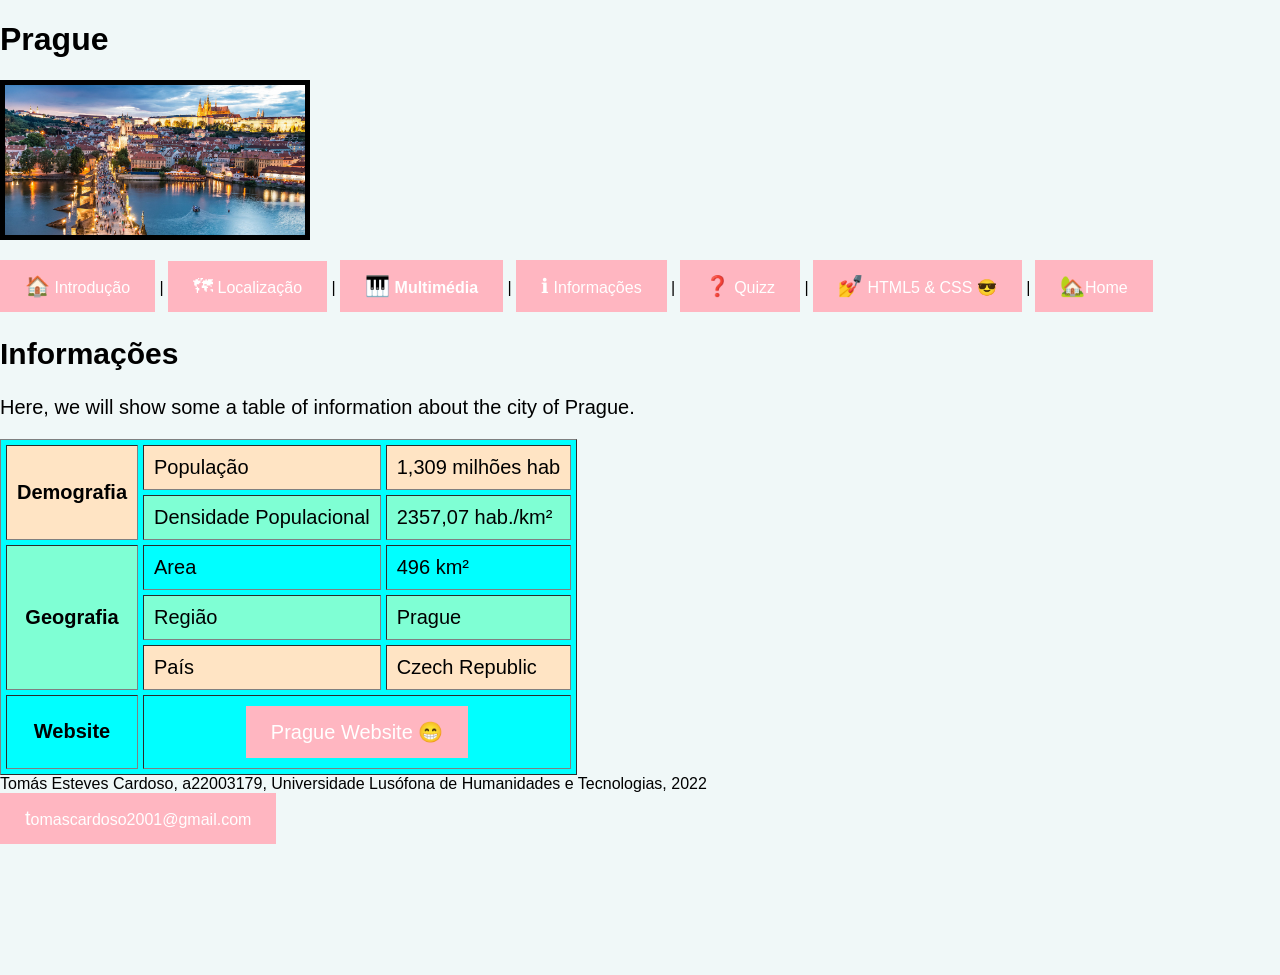
<file: lab3/info.html>
<!DOCTYPE html>
<html lang="pt">
    <head>
        <meta charset="UTF-8">
        <meta name="author" content="Tomás Cardoso">
        <meta name="keywords" content="palavras chave">
        <meta name="description" content="Website sobre Praga">
        <link rel="shortcut icon" href="images/favicon2.ico" type="image/x-icon">
        <link rel="icon" href="/favicon.ico" type="image/x-icon">
        <link rel="stylesheet" href="estilos.css">
        <title>Information</title>
    </head>
    <body>  <body>
      <header>
        <h1>Prague</h1>
        <img src = "images/Prague.jpg" width="300px" id="pInit"><br>
      </header>
        <nav>
          <p>
            <a href="index.html">🏠 Introdução</a> |
            <a href="local.html">🗺 Localização</a> |
            <a href="multimedia.html"><b>🎹 Multimédia</b></a> |
            <a href="info.html">ℹ Informações</a> |
            <a href="quizz.html">❓ Quizz </a> |
            <a href="html5-css.html">💅 HTML5 & CSS 😎 </a> |
            <a href="../index.html">🏡Home</a>
          </p></nav>
          <main>
            <div>
              <section>
                <h2>Informações</h2>
                  <p>Here, we will show some a table of information about the city of Prague.</p>

                  <table cellspacing = "5", border="1", align="left", cellpadding = "10", bgcolor = "FFFFF0" id="table1">
                      <tr id="tr1">
                        <th rowspan="2">Demografia</th>
                          <td>População</td>
                          <td>1,309 milhões hab</td>
                      
                      </tr>
                      <tr id="tr2">
                        <td>Densidade Populacional</td>
                        <td>2357,07 hab./km²</td>
                      </tr>
                      <tr>
                        <th rowspan="3" id="tr2">Geografia</th>
                        <td>Area</td>
                        <td>496 km²</td>
                      </tr>
                      <tr id="tr2">
                          <td>Região</td>
                          <td>Prague</td>
                        </tr>
                        <tr id="tr1">
                          <td>País</td>
                          <td>Czech Republic</td>
                        </tr>

                        <tr>
                          <th id>Website</th>
                          <td colspan="3" align="center"><a href= "https://www.prague.eu/en">Prague Website 😁</a></td>
                        </tr>
                  </table>
              </section>
            </div>
          </main>
          <footer class = "footer">
            <p>Tomás Esteves Cardoso, a22003179, Universidade Lusófona de Humanidades e Tecnologias, 2022 <br>
            <a href="tomascardoso2001@gmail.com">tomascardoso2001@gmail.com</a></p>
        </footer>
    </body>
</html>
</file>
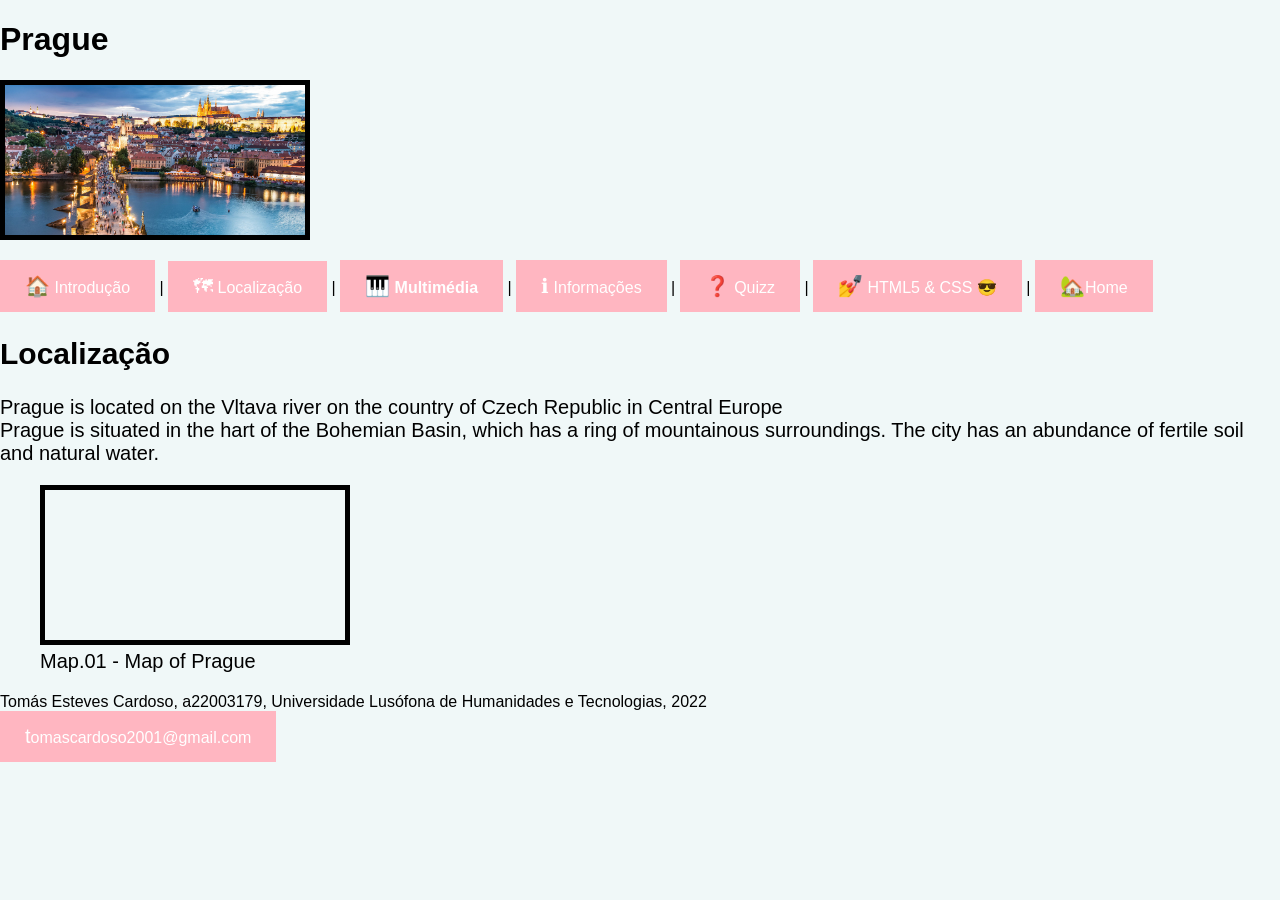
<file: lab3/local.html>
<!DOCTYPE html>
<html lang="pt">
    <head>
        <meta charset="UTF-8">
        <meta name="author" content="Tomás Cardoso">
        <meta name="keywords" content="palavras chave">
        <meta name="description" content="Website sobre Praga">
        <link rel="shortcut icon" href="images/favicon2.ico" type="image/x-icon">
        <link rel="icon" href="/favicon.ico" type="image/x-icon">
        <link rel="stylesheet" href="estilos.css">
        <title>Localization</title>
    </head>
    <body><body>
        <header>
            <h1>Prague</h1>
            <img src = "images/Prague.jpg" width="300px" id="pInit"><br>
        </header>
            <nav>
                <p>
                    <a href="index.html">🏠 Introdução</a> |
                    <a href="local.html">🗺 Localização</a> |
                    <a href="multimedia.html"><b>🎹 Multimédia</b></a> |
                    <a href="info.html">ℹ Informações</a> |
                    <a href="quizz.html">❓ Quizz </a> |
                    <a href="html5-css.html">💅 HTML5 & CSS 😎 </a> |
                    <a href="../index.html">🏡Home</a>
                </p>
            </nav>
        <div>
            <main>
                <section>
                    <h2>Localização</h2>
                    <p>Prague is located on the Vltava river on the country of Czech Republic in Central Europe 
                    <br> Prague is situated in the hart of the Bohemian Basin, which has a ring of mountainous surroundings. The city has an abundance of fertile soil and natural water.</p>
                    <figure>
                        <iframe src="https://www.google.com/maps/embed?pb=!1m18!1m12!1m3!1d327864.24120414926!2d14.18544508487069!3d50.05933245499073!2m3!1f0!2f0!3f0!3m2!1i1024!2i768!4f13.1!3m3!1m2!1s0x470b939c0970798b%3A0x400af0f66164090!2sPraga%2C%20Tch%C3%A9quia!5e0!3m2!1spt-PT!2spt!4v1646333359913!5m2!1spt-PT!2spt" id ="map"></iframe>
                        <figcaption>Map.01 - Map of Prague</figcaption>
                    </figure>
                </section>
            </main>
        </div>
        <footer>
            <p>Tomás Esteves Cardoso, a22003179, Universidade Lusófona de Humanidades e Tecnologias, 2022 <br>
            <a href="tomascardoso2001@gmail.com">tomascardoso2001@gmail.com</a></p>
        </footer>
    </body>
</html>
</file>
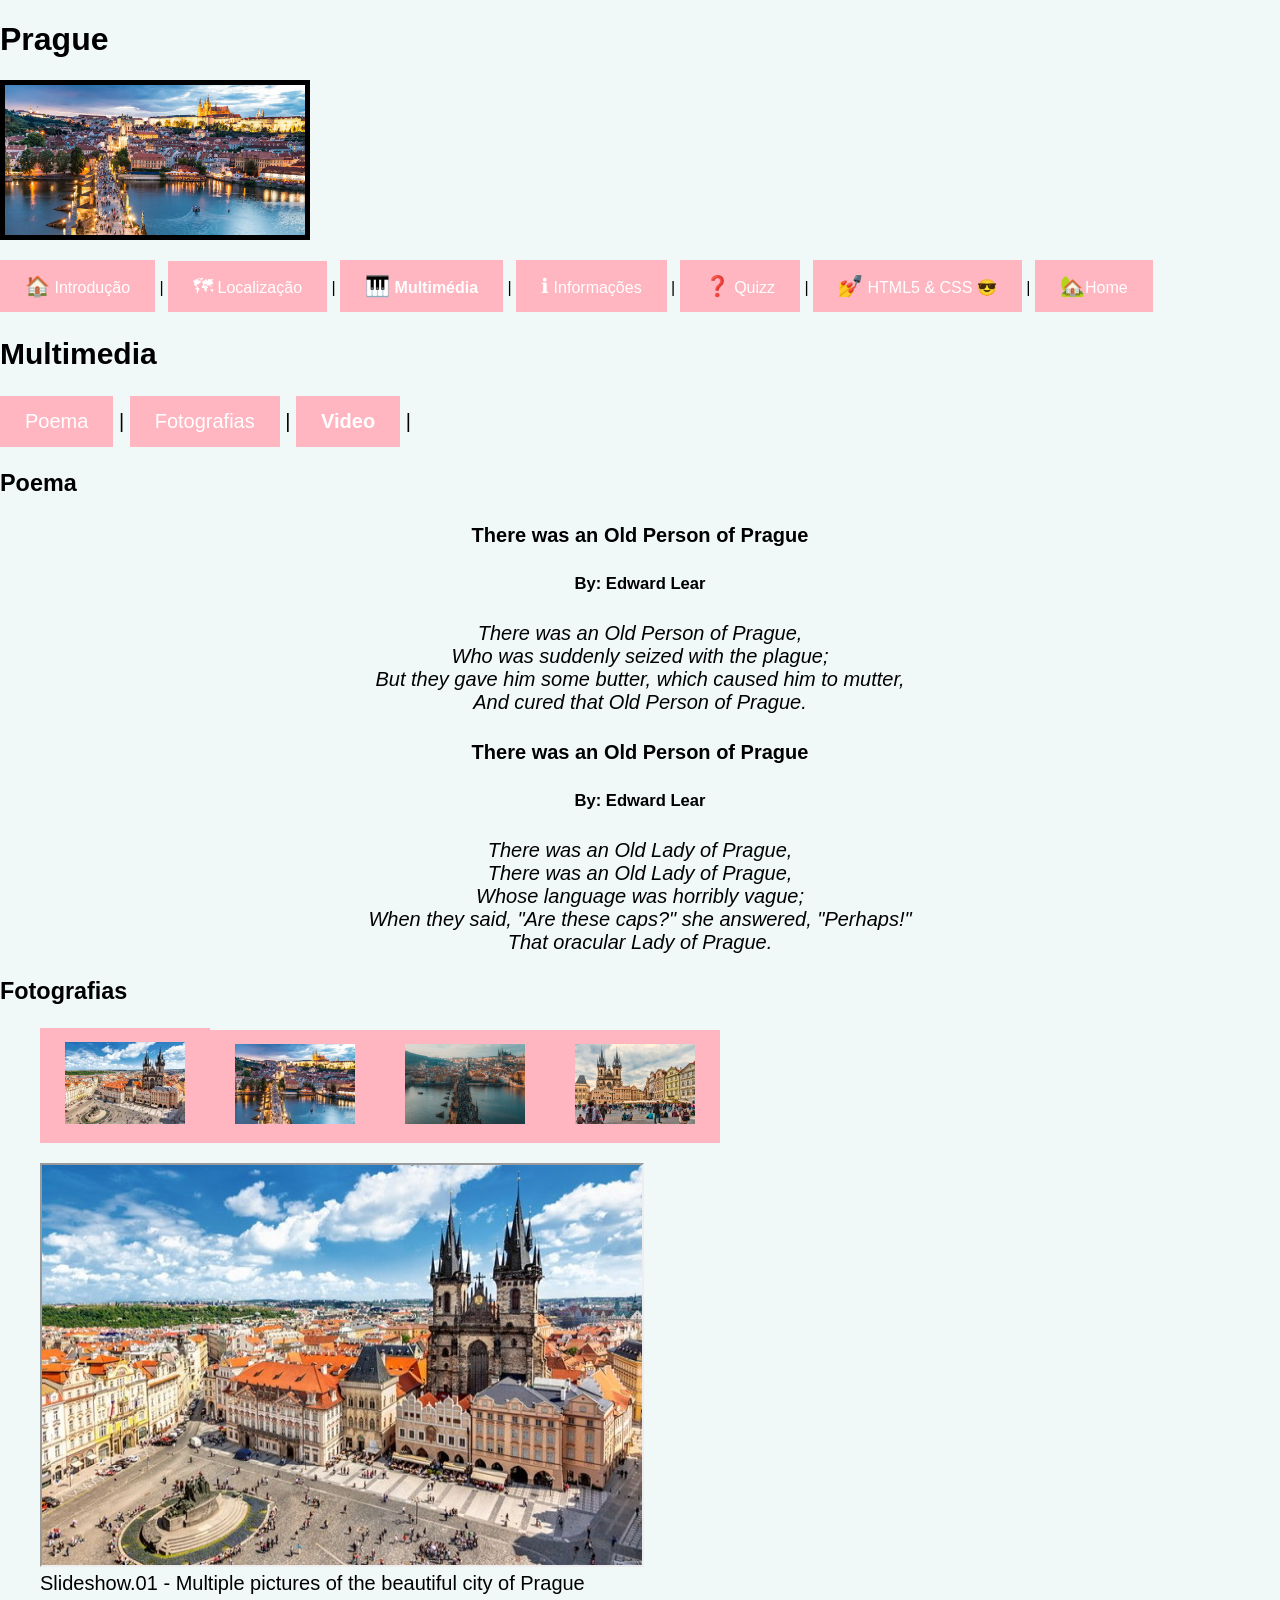
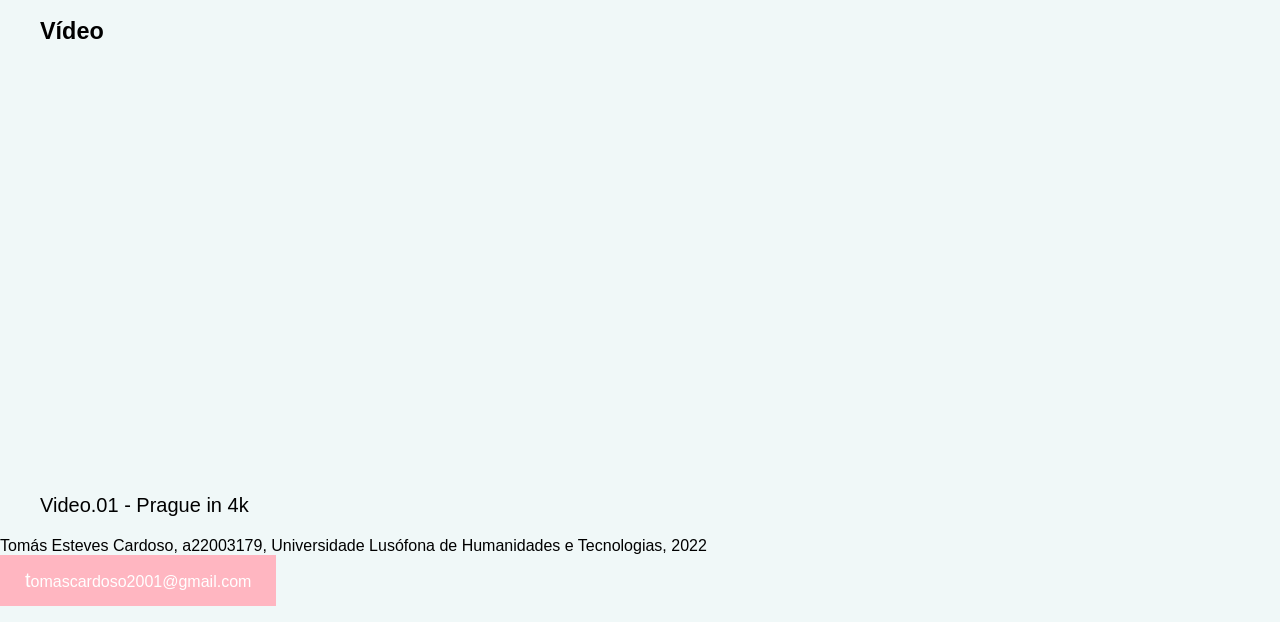
<file: lab3/multimedia.html>
<!DOCTYPE html>
<html lang="pt">
    <head>
        <meta charset="UTF-8">
        <meta name="author" content="Tomás Cardoso">
        <meta name="keywords" content="palavras chave">
        <meta name="description" content="Website sobre Praga">
        <link rel="shortcut icon" href="images/favicon2.ico" type="image/x-icon">
        <link rel="icon" href="/favicon.ico" type="image/x-icon">
        <link rel="stylesheet" href="estilos.css">
        <title>Multimedia</title>
    </head>
    <body><body>
        <header>
            <h1>Prague</h1>
            <img src = "images/Prague.jpg" width="300px" id="pInit"><br>
          </header>
            <nav>
                <p>
                    <a href="index.html">🏠 Introdução</a> |
                    <a href="local.html">🗺 Localização</a> |
                    <a href="multimedia.html"><b>🎹 Multimédia</b></a> |
                    <a href="info.html">ℹ Informações</a> |
                    <a href="quizz.html">❓ Quizz </a> |
                    <a href="html5-css.html">💅 HTML5 & CSS 😎 </a> |
                    <a href="../index.html">🏡Home</a>
                </p></nav>

            <div>
                <main>
                    <h2>Multimedia</h2>
                    <p>
                        <a href="#poem">Poema</a> |
                        <a href="#photos">Fotografias</a> |
                        <a href="#video"><b>Video</b></a> |
                    </p>
                    <section>
                        <h3 id="poem">Poema</h3>
                        <h4 style="text-align: center;">There was an Old Person of Prague</h4>
                        <h5 style="text-align: center;">By: Edward Lear</h5>
                        <p style="text-align: center;"><i>There was an Old Person of Prague,<br>
                            Who was suddenly seized with the plague;<br>
                            But they gave him some butter, which caused him to mutter,<br>
                            And cured that Old Person of Prague.</i></p>

                        <h4 style="text-align: center;">There was an Old Person of Prague</h4>
                        <h5 style="text-align: center;">By: Edward Lear</h5>
                        <p style="text-align: center;"><i>There was an Old Lady of Prague,<br>
                            There was an Old Lady of Prague,<br>
                            Whose language was horribly vague;<br>
                            When they said, "Are these caps?" she answered, "Perhaps!"<br>
                            That oracular Lady of Prague.</i></p>
                    </section>
            </div>
            <div>
                <section>
                    <h3 id="photos">Fotografias</h3>
                    <figure>
                        <p><a href= "images/PragueGrande.jpg" target = "foto_a"><img src="images/PraguePequeno.jpg" alt="foto da cidade"><a href="images/Prague1Grande.jpg" target="foto_a"><img src="images/Prague1Pequeno.jpg" alt="foto da ponte de noite"><a href="images/Prague2Grande.jpg" target="foto_a"><img src="images/Prague2Pequeno.jpg" alt="foto da ponte de dia"><a href="images/Prague3Grande.jpg" target="foto_a"><img src="images/Prague3Pequeno.jpg" alt="foto perfil da cidade"></a></p>
                        <iframe name="foto_a" src = "images/PragueGrande.jpg" width="600" height="400"></iframe>
                            <figcaption>Slideshow.01 - Multiple pictures of the beautiful city of Prague</figcaption>
                    </figure>
                </section>
            </div>
            <div>
                <section>
                    <figure>
                        <h3 id="video">Vídeo</h3>
                        <p><iframe width="600" height="400" src="https://www.youtube.com/embed/87GfE07QZdc" title="YouTube video player" frameborder="0" allow="accelerometer; autoplay; clipboard-write; encrypted-media; gyroscope; picture-in-picture" allowfullscreen></iframe></p>
                        <figcaption>Video.01 - Prague in 4k</figcaption>
                    </figure>
                </section>
            </div>
            </main>
            <footer>
                <p>Tomás Esteves Cardoso, a22003179, Universidade Lusófona de Humanidades e Tecnologias, 2022 <br>
                <a href="tomascardoso2001@gmail.com">tomascardoso2001@gmail.com</a></p>
            </footer>
    </body>
</html>
</file>
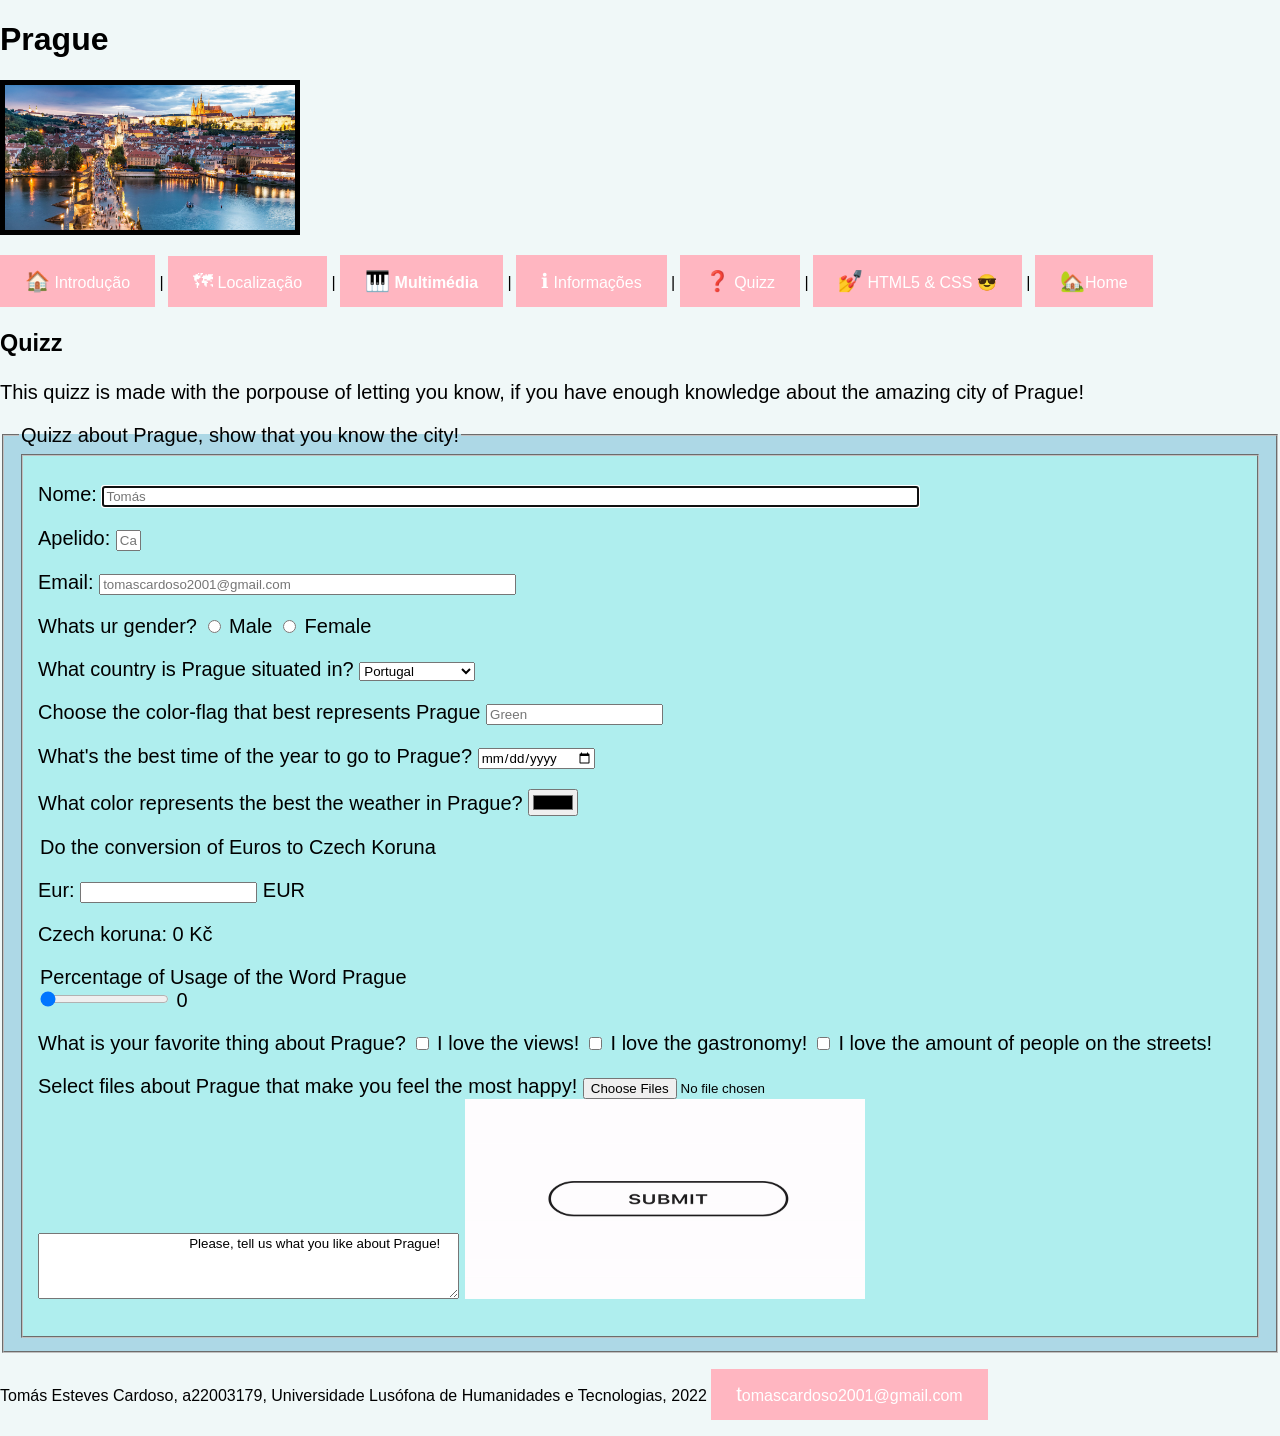
<file: lab3/quizz.html>
<!DOCTYPE html>
<html lang="pt">
    <head>
        <meta charset="UTF-8">
        <meta name="author" content="Tomás Cardoso">
        <meta name="description" content="Viagens">
        <link rel="shortcut icon" href="images/favicon2.ico" type="image/x-icon">
        <link rel="icon" href="/favicon.ico" type="image/x-icon">
        <link rel="stylesheet" href="estilos.css">
        <meta name="viewport"content="width=device-width,initial-scale=1.0">
        <style>
            * {box-sizing: border-box;}
        </style>
        <title>Quizz</title>
    </head>
    <body><body>
        <header>
            <h1>Prague</h1>
            <img src = "images/Prague.jpg" width="300px" id="pInit"><br>
        </header>
          <nav>
            <p id = "table">
                <a href="index.html">🏠 Introdução</a> |
                <a href="local.html">🗺 Localização</a> |
                <a href="multimedia.html"><b>🎹 Multimédia</b></a> |
                <a href="info.html">ℹ Informações</a> |
                <a href="quizz.html">❓ Quizz </a> |
                <a href="html5-css.html">💅 HTML5 & CSS 😎 </a> |
                <a href="../index.html">🏡Home</a>
            </p></nav>
        <div>
            <main>
                <section>
                    <h3>Quizz</h3>
                        <p>This quizz is made with the porpouse of letting you know, if you have enough knowledge about the amazing city of Prague!</p>
                        <form method="POST" action="mailto: tomascardoso2001@gmail.com" enctype="multipart/form-data">
                            <fieldset id = "fs2">
                                <legend>Quizz about Prague, show that you know the city!</legend>
                                <fieldset id="fs1">
                                    <p>Nome: <input type="text" name="nome" placeholder="Tomás" autocomplete="on" size = 100px maxlength="100" pattern="[A-Za-z]{100}" autofocus required></p>
                                    <p>Apelido: <input type="text" name="apelido" placeholder="Cardoso" autocomplete="off" size = 1px maxlength="30" pattern="[A-Za-z]{30}"autofocus required></p>
                                    <p>Email: <input type="email" name="email" placeholder="tomascardoso2001@gmail.com" autocomplete="on"size = 50px maxlength="50" pattern="[A-Za-z]{50    }" autofocus required></p>
                                    <p>Whats ur gender?
                                        <input type="radio" name="gender" value="male" id="male">
                                        <label for="male">Male</label>
                                        <input type="radio" name="gender" value="Female" id="Female">
                                        <label for="male">Female</label>
                                    </p>
                                    <p>What country is Prague situated in?
                                    <select name="Country">
                                        <option value="portugal">Portugal</option>
                                        <option value="spain">Spain</option>
                                        <option value="france">France</option>
                                        <option value="czech-republic">Czech Republic</option>
                                        
                                    </select>
                                    </p>
                                    <label for="color-flag">Choose the color-flag that best represents Prague</label>
                                    <input list="color-flag" name="color-flag" placeholder="Green">
                                        <datalist id="color-flag">
                                            <option value="Green">
                                            <option value="Yellow">
                                            <option value="Red">
                                        </datalist>
                                    <p>What's the best time of the year to go to Prague?
                                        <input type = "date" name = "date " max="04/23/2023" min = "04/23/2001">
                                    </p>
                                    <p>What color represents the best the weather in Prague?
                                        <input type = "color" name = "color" size = 100px>
                                    </p>
                                    <p>
                                        <legend>Do the conversion of Euros to Czech Koruna</legend>
                                        <p>Eur: <input type="number" name="eur" oninput="czechCoin.value = parseInt(eur.value)*25" > EUR</p>
                                        <p>Czech koruna: <output name="czechCoin"> 0</output> Kč</p>
                                    </p>
                                    <p>
                                    <legend>Percentage of Usage of the Word Prague</legend>
                                    <input type="range" min="0" max="10000000"
                                        name="taxa" value="0"
                                        oninput="taxaN.value = parseInt(taxa.value)">
                                    <output name="taxaN" for="taxa">0</output> 
                                    </p>
                                    <p>
                                        What is your favorite thing about Prague?
                                        <input type="checkbox" id="fav1" name="fav1" value="views">
                                        <label for="vehicle1"> I love the views!</label>
                                        <input type="checkbox" id="fav2" name="fav2" value="gastronomy">
                                        <label for="vehicle2"> I love the gastronomy!</label>
                                        <input type="checkbox" id="fav3" name="fav3" value="people">
                                        <label for="vehicle3"> I love the amount of people on the streets!</label>
                                    </p>
                                    <p>
                                    <label for="files">Select files about Prague that make you feel the most happy!</label>
                                    <input type="file" id="files" name="files" multiple>
                                    <textarea id="textUser" name="textUser" rows="4" cols="50">
                                        Please, tell us what you like about Prague!
                                    </textarea>
                                    <input type="image" src="images/submit-button.gif" alt="Submit" width="400" height="200" value="Submit">
                                    </p>
                                    
                                </fieldset>  
                            </fieldset>

                        </form>
                </section>
            </main>
        </div>
        <footer>
            <p>Tomás Esteves Cardoso, a22003179, Universidade Lusófona de Humanidades e Tecnologias, 2022
            <a href="tomascardoso2001@gmail.com">tomascardoso2001@gmail.com</a></p>
        </footer>
    </body>
</html>
</file>
<file: styles.css>
* {
    font-family: 'Lato', sans-serif;
    color:black;
    font-weight: bold;
}

header{
    text-align: center;
}

body{
    background-color: lightyellow;
}


@media (max-width:600px){
    .main-div{
        display:grid;
        grid-template-areas: 
        'nav' 
        'aside';
    }
}

@media (min-width:601px){
    .main-div{
        display:grid;
        grid-template-areas:
        'nav aside';
    }
    
}

nav{
    padding-right: 100px;
}

.div-labs{
    display:grid;
    grid-template-areas: 'lab1'
    'lab2' 
    'lab3' 
    'lab4';
    grid-template-columns: 0.7fr 0.7fr 0.7fr 0.7fr;
    flex-flow: wrap;
    box-shadow: 10px 10px 15px #888888;
    border-radius: 2px;
    background-color: lightcoral;
    color: black;
    text-align: left;
    font-size: 20px;
}
#div-lab1{
    grid-area:lab1;
    width: 650px;
    height: 100px;
}

#div-lab2{
    grid-area:lab2;
    height: 100px;

}

#div-lab3{
    grid-area:lab3;
    height: 100px;
}

#div-lab4{
    grid-area:lab4;
    height: 100px;
}
aside{
    float:right;
}

footer{
    position: absolute;
    bottom: 0;
}
</file>
<file: lab3/estilos.css>
* {font-family: 'Lato', sans-serif;}
body {
    background-color:#F0F8F8;
    height: 100%;
    margin: 0;
    border-: stretch;
}
.footer {
    clear: both;
    position: relative;
    height: 200px;
    margin-top: -200px;
}

#fs1 {
    background-color: paleturquoise;
}

#fs2 {
    background-color: lightblue;
    margin-top : 20px;
}

a:link, a:visited {
    background-color: lightpink;
    color: white;
    padding: 14px 25px;
    text-align: center;
    text-decoration: none;
    display: inline-block;
  }
  
  a:hover, a:active {
    background-color: darkkhaki;
  }

a:hover::before {
    background-color: beige;
 }
a:hover::after {
    background-color: burlywood;
 }

a::first-letter {
    font-size: 20px;
}

div{
    font-size: 20px;
}

#table1{
    background-color: aqua;
}

#tr1{
    background-color: bisque;
}

#tr2{
    background-color: aquamarine;
}

#firstParagraph{
    color: aquamarine;
}

#firstParagraph::first-letter{
    color: blueviolet;
}

#firstParagraph::first-line{
    color: rosybrown;
    font-size:100px;

}

p{
    display:block;
}

#pInit{
    border: 5px solid;
}

#map{
    border: 5px solid;
    width : "400"; 
    height: "300";
}



#table2, #table3 {float:left;width:700px;}
</file>
<file: lab4/styles.css>
* {box-sizing: border-box;
    font-family: 'Lato', sans-serif;
}

body{
    background-color: rgb(167, 207, 223);
}
.capitais{
    display: flex;
    flex-flow: row wrap;
    justify-content: space-around;
    background-color: #4ac1f8;
    padding: 50px;
    margin: 5px;
}

.capitais > div {
    display: flex;
    justify-content: space-around;
    border-radius: 20px;
    box-shadow: 5px 5px 15px #888888;
    margin: 10px;
}

.capitais img{
    border-radius: 20px 0 0 20px;
    height: 100%;
}

.capitais div div:last-child {
    width: 150px;
    background-color: white;
    padding: 20px;
    border-radius: 0 20px 20px 0;
    display: flex;
    justify-content: center;
    align-items: center;
}

.menu{
    display:flex;
}

.menu a{
    padding:20px;
    color:rgb(41, 37, 228);
    text-decoration: none;
}
.menu a:last-child{
    margin-left:auto;
}
.menu a:hover{
    font-weight:bold;
    color:lightgray;
    border-radius: 10px 0 0 10px;
}

.cabecalho{
        background-image: url("images/paisagem3.jpg");
        display: flex;
        justify-content: center;
        height: 200px;
        background-size: cover;
        background-position: 100% 70%;
        color:rgb(187, 178, 178);
}

.dicas {
    display: flex;
    flex-flow: wrap;
}

.dicas div{
    justify-content: center;
    flex-flow: wrap;
    box-shadow: 10px 10px 15px #888888;
    border-radius: 20px;
    padding: 20px 20px;
    margin: 20px;
    background-color: #4ac1f8;
    width: 400px;
    color: black;
}

.destinos-sonho{
    position: relative;
    display: grid;
    grid-template-columns: 1fr 1fr 1fr 1fr;
    grid-template-rows: 250px 300px 100px;
    grid-template-areas:
    "geres algarve aveiro praia"
    "serra-da-estrela serra-da-estrela sintra praia";
}

.destinos-tipo{
    position: relative;
    font-family: 'Lato', sans-serif;
    color:white;
    font-weight: bold;
    height: 50%;
    
}

.destino-cidade{
    font-family: 'Lato', sans-serif;
    color:white;
    font-weight: bold;
    position:absolute;
    height: 10%;
    font-size:20px;
}

.destino-preco{
    padding-top: 40px;
    font-family: 'Lato', sans-serif;
    color:white;
    font-weight: bold;
    position: relative;
    bottom:0;
    left:20px;
}


.destinos-sonho > div{
    border:2px solid white;
    border-radius: 2px;
    color:lightblue
}
.geres { 
    grid-area: geres; 
    background: url("images/geres.jpg");
    background-size: cover;
    background-position: 50% 70%;
    height: 100%;
    width: 100%;
}

.serra-da-estrela { 
    grid-area: serra-da-estrela; 
    background: url("images/serra-da-estrela.jpg");
    background-size: cover;
    background-position: 50% 70%;
    height: 100%;
    width: 100%;
}
.aveiro { 
    grid-area: aveiro; 
    background: url("images/aveiro.jpg");
    background-size: cover;
    background-position: 50% 70%;
    height: 100%;
    width: 100%;
}
.sintra { 
    grid-area: sintra; 
    background: url("images/sintra.jpg");
    background-size: cover;
    background-position: 50% 70%;
    height: 100%;
    width: 100%;
}
.algarve { 
    grid-area: algarve; 
    background: url("images/algarve.jpg");
    background-size: cover;
    background-position: 50% 70%;
    height: 100%;
    width: 100%;
}

.praia{
    grid-area: praia; 
    display:grid;
    background-color: white;
    color:black;
}

#praiaTexto{
    color:black;
}

#button{
    height: 200px;
    display: flex;
    justify-content: center;
    align-items: center;
    font-size: 2rem;
}
</file>
